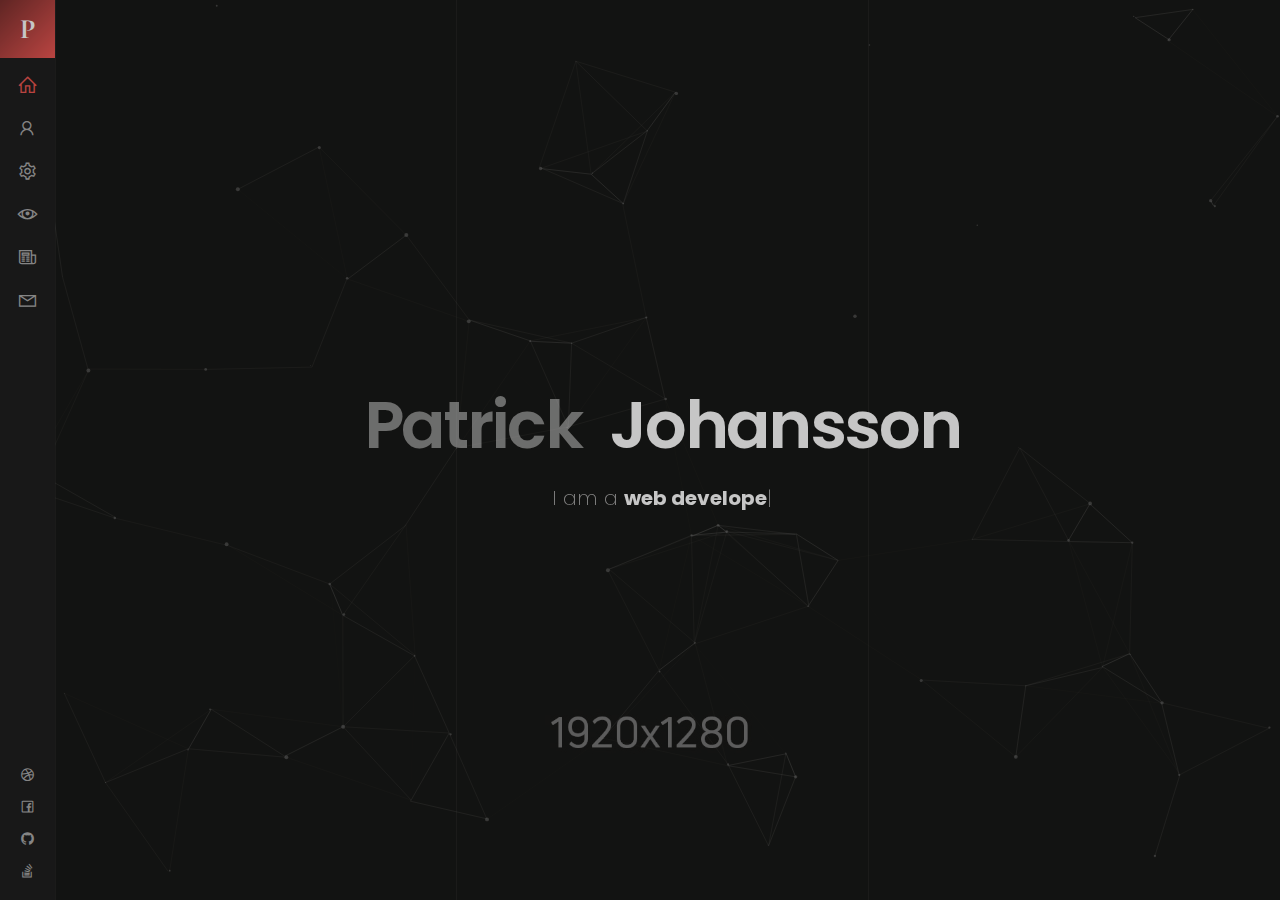
<file: index-particles.html>
<!DOCTYPE html>
<html lang="en">
<head>
	
	<!--
		Basic
	-->
	<meta charset="UTF-8" />
	<meta http-equiv="X-UA-Compatible" content="IE=edge" /> 
	<title>Patrick - vCard / Resume / CV Template</title>
	<meta name="viewport" content="width=device-width, initial-scale=1, maximum-scale=1" />
	<meta name="description" content="vCard & Resume Template" />
	<meta name="keywords" content="vcard, resposnive, resume, personal, card, cv, cards, portfolio" />
	<meta name="author" content="beshleyua" />
	
	<!--
		Load Fonts
	-->
	<link href="https://fonts.googleapis.com/css?family=Poppins:100,100i,200,200i,300,300i,400,400i,500,500i,600,600i,700,700i,800,800i,900,900i" rel="stylesheet">
	<link href="https://fonts.googleapis.com/css?family=Cormorant+Garamond:300,300i,400,400i,500,500i,600,600i,700,700i&amp;subset=cyrillic" rel="stylesheet">
	
	<!--
		Load CSS
	-->
	<link rel="stylesheet" href="css/basic.css" />
	<link rel="stylesheet" href="css/layout.css" />
	<link rel="stylesheet" href="css/blogs.css" />
	<link rel="stylesheet" href="css/line-awesome.css" />
	<link rel="stylesheet" href="css/magnific-popup.css" />
	<link rel="stylesheet" href="css/animate.css" />
	<link rel="stylesheet" href="css/simplebar.css" />
	
	<!-- theme colors -->
	<link rel="stylesheet" href="css/theme-colors/red.css" />
	<!--<link rel="stylesheet" href="css/theme-colors/blue.css" />-->
	<!--<link rel="stylesheet" href="css/theme-colors/red.css" />-->
	<!--<link rel="stylesheet" href="css/theme-colors/orange.css" />-->
	<!--<link rel="stylesheet" href="css/theme-colors/pink.css" />-->
	<!--<link rel="stylesheet" href="css/theme-colors/purple.css" />-->
	
	<!--[if lt IE 9]>
	<script src="http://css3-mediaqueries-js.googlecode.com/svn/trunk/css3-mediaqueries.js"></script>
	<script src="http://html5shim.googlecode.com/svn/trunk/html5.js"></script>
	<![endif]-->
	
	<!--
		Favicons
	-->
	<link rel="shortcut icon" href="images/favicons/favicon.ico">
	
</head>

<body>
	<div class="page">
		
		<!--
			Preloader
		-->
		<div class="preloader">
			<div class="centrize full-width">
				<div class="vertical-center">
					<div class="spinner">
						<div class="double-bounce1"></div>
						<div class="double-bounce2"></div>
					</div>
				</div>
			</div>
		</div>
		
		<!--
			Header
		-->
		<header class="header">

			<!-- logo -->
			<div class="logo">
				<a href="#"><span>P</span></a>
			</div>

			<!-- menu -->
			<div class="top-menu">
				<ul>
					<li class="active">
						<a href="#home-card">
							<span class="icon la la-home"></span>
							<span class="link">Home</span>
						</a>
					</li>
					<li>
						<a href="#about-card">
							<span class="icon la la-user"></span>
							<span class="link">About</span>
						</a>
					</li>
					<li>
						<a href="#resume-card">
							<span class="icon la la-gear"></span>
							<span class="link">Resume</span>
						</a>
					</li>
					<li>
						<a href="#works-card">
							<span class="icon la la-eye"></span>
							<span class="link">Portfolio</span>
						</a>
					</li>
					<li>
						<a href="#blog-card">
							<span class="icon la la-newspaper-o"></span>
							<span class="link">Blog</span>
						</a>
					</li>
					<li>
						<a href="#contacts-card">
							<span class="icon la la-envelope"></span>
							<span class="link">Contacts</span>
						</a>
					</li>
				</ul>
			</div>

			<!-- Started socials -->
			<div class="social">
				<a target="_blank" href="https://dribbble.com/"><span class="icon la la-dribbble"></span></a>
				<a target="_blank" href="https://facebook.com/"><span class="icon la la-facebook"></span></a>
				<a target="_blank" href="https://github.com/"><span class="icon la la-github"></span></a>
				<a target="_blank" href="https://stackoverflow.com/"><span class="icon la la-stack-overflow"></span></a>
			</div>

			<!-- Mobile Menu -->
			<span class="menu-btn">
				<span class="m-line"></span>
			</span>

		</header>

		<!--
			Container
		-->
		<div class="container">

			<!--
				Card - Started
			-->
			<div class="card-inner card-started active" id="home-card">

				<!-- Started Background -->
				<div id="particles-bg" class="slide" style="background-image: url(images/bg.jpg);"></div>
				
				<div class="centrize full-width">
					<div class="vertical-center">

						<!-- Started titles -->
						<div class="title"><span>Patrick</span> Johansson</div>
						<div class="subtitle">
							I am 
							<div class="typing-title">
								<p>a <strong>web developer.</strong></p>
								<p>a <strong>blogger.</strong></p>
								<p>a <strong>freelancer.</strong></p>
								<p>a <strong>photographer.</strong></p>
							</div>
							<span class="typed-title"></span>
						</div>
						
					</div>
				</div>

			</div>

			<!-- 
				Card - About
			-->
			<div class="card-inner" id="about-card">
				<div class="row card-container">

					<!--
						Card Wrap
					-->
					<div class="card-wrap col col-m-12 col-t-12 col-d-8 col-d-lg-6" data-simplebar>
						
						<!-- About Image -->
						<div class="card-image col col-m-12 col-t-12 col-d-4 col-d-lg-6" style="background-image: url(images/profile.jpg);"></div>
						
						<!--
							Inner Top
						-->
						<div class="content inner-top">
							<div class="row">
								<div class="col col-m-12 col-t-12 col-d-12 col-d-lg-12">
									<div class="title-bg">About Me</div>
									<div class="text">
										<p>
											<strong>Hello, I’m a Patrick</strong>, web-developer based on Paris. <br />
											I have rich experience in web site design & building <br />
											and customization. Also I am good at <strong>html, css, <br />
											wordpress, php, jquery, bootstrap.</strong>
										</p>
									</div>
									<div class="circle-bts">
										<a href="#"><span><i class="icon la la-download"></i>Download CV</span></a>
										<a href="#"><i class="icon la la-github"></i></a>
										<a href="#"><i class="icon la la-stack-overflow"></i></a>
										<a href="#"><i class="icon la la-skype"></i></a>
									</div>
								</div>
							</div>
						</div>

						<!--
							Services
						-->
						<div class="content services">
							<div class="row">
								<div class="col col-m-12 col-t-12 col-d-12 col-d-lg-12">

									<!-- title -->
									<div class="title"><span>Our</span> Services</div>

								</div>
							</div>

							<!-- service items -->
							<div class="row service-items">

								<!-- service item -->
								<div class="col col-m-12 col-t-6 col-d-6 col-d-lg-6">
									<div class="service-item card-box">
										<div class="icon"><i class="la la-html5"></i></div>
										<div class="name">Web Development</div>
										<p>
											Modern and mobile-ready website that will help of your marketing.
										</p>
									</div>
								</div>

								<!-- service item -->
								<div class="col col-m-12 col-t-6 col-d-6 col-d-lg-6">
									<div class="service-item card-box">
										<div class="icon"><i class="la la-music"></i></div>
										<div class="name">Music Writing</div>
										<p>
											Music copying, transcription, arranging and composition Services.
										</p>
									</div>
								</div>

								<!-- service item -->
								<div class="col col-m-12 col-t-6 col-d-6 col-d-lg-6">
									<div class="service-item card-box">
										<div class="icon"><i class="la la-bullhorn"></i></div>
										<div class="name">Advetising</div>
										<p>
											Advertising services include television, radio, print, mail and web.
										</p>
									</div>
								</div>

								<!-- service item -->
								<div class="col col-m-12 col-t-6 col-d-6 col-d-lg-6">
									<div class="service-item card-box">
										<div class="icon"><i class="la la-gamepad"></i></div>
										<div class="name">Game Development</div>
										<p>
											Developing memorable and unique mobile android, ios games.
										</p>
									</div>
								</div>

								<!-- service item -->
								<div class="col col-m-12 col-t-6 col-d-6 col-d-lg-6">
									<div class="service-item card-box">
										<div class="icon"><i class="la la-area-chart"></i></div>
										<div class="name">Analytics</div>
										<p>
											Basic, advanced, custom implementations and online media analysis.
										</p>
									</div>
								</div>

								<!-- service item -->
								<div class="col col-m-12 col-t-6 col-d-6 col-d-lg-6">
									<div class="service-item card-box">
										<div class="icon"><i class="la la-camera-retro"></i></div>
										<div class="name">Hosting</div>
										<p>
											Full-day or half-day photo shoots with all necessary equipment.
										</p>
									</div>
								</div>

							</div>

						</div>

						<!--
							Price Tables
						-->
						<div class="content pricing">
							<div class="row">
								<div class="col col-m-12 col-t-12 col-d-12 col-d-lg-12">

									<!-- title -->
									<div class="title"><span>Pricing</span> Tables</div>

								</div>
							</div>

							<!-- pricing items -->
							<div class="row pricing-items">

								<!-- pricing item -->
								<div class="col col-m-12 col-t-6 col-d-6 col-d-lg-6">
									<div class="pricing-item card-box">
										<div class="icon"><i class="la la-tachometer"></i></div>
										<div class="name">Basic</div>
										<div class="amount">
											<span class="dollar">$</span>
											<span class="number">22</span>
											<span class="period">hour</span>
										</div>
										<div class="feature-list">
											<ul>
												<li>Web Development</li>
												<li>Advetising</li>
												<li>Game Development</li>
												<li class="disable">Music Writing</li>
												<li class="disable">Photography <strong>new</strong></li>
											</ul>
										</div>
										<div class="lnks">
											<a href="#" class="lnk">Buy <span>Basic</span></a>
										</div>
									</div>
								</div>

								<!-- pricing item -->
								<div class="col col-m-12 col-t-6 col-d-6 col-d-lg-6">
									<div class="pricing-item card-box">
										<div class="icon"><i class="la la-rocket"></i></div>
										<div class="name">Pro</div>
										<div class="amount">
											<span class="dollar">$</span>
											<span class="number">48</span>
											<span class="period">hour</span>
										</div>
										<div class="feature-list">
											<ul>
												<li>Web Development</li>
												<li>Advetising</li>
												<li>Game Development</li>
												<li>Music Writing</li>
												<li>Photography <strong>new</strong></li>
											</ul>
										</div>
										<div class="lnks">
											<a href="#" class="lnk">Buy <span>Pro</span></a>
										</div>
									</div>
								</div>

							</div>

						</div>

						<!--
							Fun Fact
						-->
						<div class="content fuct">
							<div class="row">
								<div class="col col-m-12 col-t-12 col-d-12 col-d-lg-12">

									<!-- title -->
									<div class="title"><span>Fun</span> Facts</div>

								</div>
							</div>

							<!-- fuct items -->
							<div class="row fuct-items">

								<!-- fuct item -->
								<div class="col col-m-6 col-t-6 col-d-3 col-d-lg-3">
									<div class="fuct-item card-box">
										<div class="icon"><i class="la la-headphones"></i></div>
										<div class="name">47 Albumes Listened</div>
									</div>
								</div>

								<!-- fuct item -->
								<div class="col col-m-6 col-t-6 col-d-3 col-d-lg-3">
									<div class="fuct-item card-box">
										<div class="icon"><i class="la la-trophy"></i></div>
										<div class="name">15 Awards Won</div>
									</div>
								</div>

								<!-- fuct item -->
								<div class="col col-m-6 col-t-6 col-d-3 col-d-lg-3">
									<div class="fuct-item card-box">
										<div class="icon"><i class="la la-lightbulb-o"></i></div>
										<div class="name">54 Projects Completed</div>
									</div>
								</div>

								<!-- fuct item -->
								<div class="col col-m-6 col-t-6 col-d-3 col-d-lg-3">
									<div class="fuct-item card-box">
										<div class="icon"><i class="la la-flag-o"></i></div>
										<div class="name">10 Countries Visited</div>
									</div>
								</div>

								<!-- fuct item -->
								<div class="col col-m-6 col-t-6 col-d-3 col-d-lg-3">
									<div class="fuct-item card-box">
										<div class="icon"><i class="la la-book"></i></div>
										<div class="name">50+ Books Readed</div>
									</div>
								</div>

								<!-- fuct item -->
								<div class="col col-m-6 col-t-6 col-d-3 col-d-lg-3">
									<div class="fuct-item card-box">
										<div class="icon"><i class="la la-code"></i></div>
										<div class="name">100 000 Lines of Code</div>
									</div>
								</div>

								<!-- fuct item -->
								<div class="col col-m-6 col-t-6 col-d-3 col-d-lg-3">
									<div class="fuct-item card-box">
										<div class="icon"><i class="la la-smile-o"></i></div>
										<div class="name">49 Satisfied Customers</div>
									</div>
								</div>

								<!-- fuct item -->
								<div class="col col-m-6 col-t-6 col-d-3 col-d-lg-3">
									<div class="fuct-item card-box">
										<div class="icon"><i class="la la-bicycle"></i></div>
										<div class="name">1250 km Cycled</div>
									</div>
								</div>

							</div>

						</div>

						<!--
							Clients
						-->
						<div class="content clients">
							<div class="row">
								<div class="col col-m-12 col-t-12 col-d-12 col-d-lg-12">

									<!-- title -->
									<div class="title"><span>Our</span> Clients</div>

								</div>
							</div>

							<!-- client items -->
							<div class="row client-items">

								<!-- client item -->
								<div class="col col-m-6 col-t-6 col-d-3 col-d-lg-3">
									<div class="client-item card-box">
										<div class="image">
											<a target="_blank" href="https://www.google.com">
												<img src="images/clients/client_1.png" alt="" />
											</a>
										</div>
									</div>
								</div>

								<!-- client item -->
								<div class="col col-m-6 col-t-6 col-d-3 col-d-lg-3">
									<div class="client-item card-box">
										<div class="image">
											<a target="_blank" href="https://www.google.com">
												<img src="images/clients/client_3.png" alt="" />
											</a>
										</div>
									</div>
								</div>

								<!-- client item -->
								<div class="col col-m-6 col-t-6 col-d-3 col-d-lg-3">
									<div class="client-item card-box">
										<div class="image">
											<a target="_blank" href="https://www.google.com">
												<img src="images/clients/client_4.png" alt="" />
											</a>
										</div>
									</div>
								</div>

								<!-- client item -->
								<div class="col col-m-6 col-t-6 col-d-3 col-d-lg-3">
									<div class="client-item card-box">
										<div class="image">
											<a target="_blank" href="https://www.google.com">
												<img src="images/clients/client_1.png" alt="" />
											</a>
										</div>
									</div>
								</div>

								<!-- client item -->
								<div class="col col-m-6 col-t-6 col-d-3 col-d-lg-3">
									<div class="client-item card-box">
										<div class="image">
											<a target="_blank" href="https://www.google.com">
												<img src="images/clients/client_3.png" alt="" />
											</a>
										</div>
									</div>
								</div>

								<!-- client item -->
								<div class="col col-m-6 col-t-6 col-d-3 col-d-lg-3">
									<div class="client-item card-box">
										<div class="image">
											<a target="_blank" href="https://www.google.com">
												<img src="images/clients/client_4.png" alt="" />
											</a>
										</div>
									</div>
								</div>

								<!-- client item -->
								<div class="col col-m-6 col-t-6 col-d-3 col-d-lg-3">
									<div class="client-item card-box">
										<div class="image">
											<a target="_blank" href="https://www.google.com">
												<img src="images/clients/client_1.png" alt="" />
											</a>
										</div>
									</div>
								</div>

								<!-- client item -->
								<div class="col col-m-6 col-t-6 col-d-3 col-d-lg-3">
									<div class="client-item card-box">
										<div class="image">
											<a target="_blank" href="https://www.google.com">
												<img src="images/clients/client_3.png" alt="" />
											</a>
										</div>
									</div>
								</div>

							</div>

						</div>

					</div>
					
				</div>
			</div>
			
			<!-- 
				Card - Resume
			-->
			<div class="card-inner" id="resume-card">
				<div class="row card-container">
						
					<!--
						Card Wrap
					-->
					<div class="card-wrap col col-m-12 col-t-12 col-d-8 col-d-lg-6" data-simplebar>

						<!-- Resume Image -->
						<div class="card-image col col-m-12 col-t-12 col-d-4 col-d-lg-6" style="background-image: url(images/profile2.jpg);"></div>

						<!--
							Inner Top
						-->
						<div class="content inner-top">
							<div class="row">
								<div class=" col col-m-12 col-t-12 col-d-12 col-d-lg-12">
									<div class="title-bg">Resume</div>
								</div>
							</div>
						</div>

						<!--
							Resume
						-->
						<div class="content resume">
							<div class="row">
								<div class="col col-m-12 col-t-6 col-d-6 col-d-lg-6">

									<!-- title -->
									<div class="title"><span>My</span> Experience</div>

									<!-- resume items -->
									<div class="resume-items card-box">

										<!-- resume item -->
										<div class="resume-item">
											<div class="name">Web Development</div>
											<div class="date">2013-Present <span>|</span> Facebook Inc.</div>
											<p>
												Collaborate with creative and development teams on the execution of ideas.
											</p>
										</div>

										<!-- resume item -->
										<div class="resume-item">
											<div class="name">Front-end Developer</div>
											<div class="date">2011-2012 <span>|</span> Google Inc.</div>
											<p>
												Monitored technical aspects of the front-end delivery for several projects.
											</p>
										</div>

										<!-- resume item -->
										<div class="resume-item">
											<div class="name">Senior Developer</div>
											<div class="date">2009-2010 <span>|</span> Abc Inc.</div>
											<p>
												Optimize website performance using latest technology.
											</p>
										</div>

									</div>
								</div>
								<div class="col col-m-12 col-t-6 col-d-6 col-d-lg-6">

									<!-- title -->
									<div class="title"><span>My</span> Education</div>

									<!-- resume items -->
									<div class="resume-items card-box">

										<!-- resume item -->
										<div class="resume-item">
											<div class="name">Art University</div>
											<div class="date">2006-2008 <span>|</span> New York</div>
											<p>
												Bachelor's Degree in Computer Science ABC Technical Institute, Jefferson, Missouri
											</p>
										</div>

										<!-- resume item -->
										<div class="resume-item">
											<div class="name">Programming Course</div>
											<div class="date">2005-2006 <span>|</span> Paris</div>
											<p>
												Bachelor's Degree in Computer Science ABC Technical Institute, Jefferson, Missouri
											</p>
										</div>

										<!-- resume item -->
										<div class="resume-item">
											<div class="name">Web Design Course</div>
											<div class="date">2004-2005 <span>|</span> London</div>
											<p>
												Converted Photoshop layouts to web pages using HTML, CSS, and JavaScript
											</p>
										</div>

									</div>
								</div>
							</div>
						</div>

						<!--
							Skills
						-->
						<div class="content skills">
							<div class="row">
								<div class="col col-m-12 col-t-6 col-d-6 col-d-lg-6">

									<!-- title -->
									<div class="title"><span>Personal</span> Skills</div>

									<!-- skills -->
									<div class="skills-list card-box">
										<ul>
											<li> 
												<div class="name">Communication</div>
												<div class="progress">
													<div class="percentage" style="width:90%;"></div>
												</div>
											</li>
											<li> 
												<div class="name">Team Work</div>
												<div class="progress">
													<div class="percentage" style="width:65%;"></div>
												</div>
											</li>
											<li> 
												<div class="name">Leadership</div>
												<div class="progress">
													<div class="percentage" style="width:75%;"></div>
												</div>
											</li>
											<li>
												<div class="name">Language</div>
												<div class="progress">
													<div class="percentage" style="width:85%;"></div>
												</div>
											</li>
										</ul>
									</div>

								</div>
								<div class="col col-m-12 col-t-6 col-d-6 col-d-lg-6">

									<!-- title -->
									<div class="title"><span>Professional</span> Skills</div>

									<!-- skills -->
									<div class="skills-list card-box">
										<ul>
											<li> 
												<div class="name">WordPress</div>
												<div class="progress">
													<div class="percentage" style="width:90%;"></div>
												</div>
											</li>
											<li> 
												<div class="name">PHP / MYSQL</div>
												<div class="progress">
													<div class="percentage" style="width:65%;"></div>
												</div>
											</li>
											<li> 
												<div class="name">HTML / CSS / JS</div>
												<div class="progress">
													<div class="percentage" style="width:95%;"></div>
												</div>
											</li>
											<li>
												<div class="name">Photoshop</div>
												<div class="progress">
													<div class="percentage" style="width:85%;"></div>
												</div>
											</li>
										</ul>
									</div>

								</div>
							</div>
						</div>

					</div>
					
				</div>
			</div>
			
			<!-- 
				Card - Works
			-->
			<div class="card-inner" id="works-card">
				<div class="row card-container">
					
					<!--
						Card Wrap
					-->
					<div class="card-wrap col col-m-12 col-t-12 col-d-8 col-d-lg-6" data-simplebar>

						<!-- Work Image -->
						<div class="card-image col col-m-12 col-t-12 col-d-4 col-d-lg-6" style="background-image: url(images/profile3.jpg);"></div>

						<!--
							Inner Top
						-->
						<div class="content inner-top">
							<div class="row">
								<div class="col col-m-12 col-t-12 col-d-12 col-d-lg-12">
									<div class="title-bg">Portfolio</div>
								</div>
							</div>
						</div>

						<!--
							Works
						-->
						<div class="content works">
							<div class="row">
								<div class="col col-m-12 col-t-5 col-d-5 col-d-lg-5">

									<!-- title -->
									<div class="title"><span>My</span> Portfolio</div>

								</div>
								<div class="col col-m-12 col-t-7 col-d-7 col-d-lg-7">

									<!-- filters -->
									<div class="filter-menu filter-button-group">
										<div class="f_btn active">
											<label><input type="radio" name="fl_radio" value="grid-item" />All</label>
										</div>
										<div class="f_btn">
											<label><input type="radio" name="fl_radio" value="photo" />Photo</label>
										</div>
										<div class="f_btn">
											<label><input type="radio" name="fl_radio" value="video" />Video</label>
										</div>
										<div class="f_btn">
											<label><input type="radio" name="fl_radio" value="music" />Music</label>
										</div>
										<div class="f_btn">
											<label><input type="radio" name="fl_radio" value="design" />Design</label>
										</div>
									</div>

								</div>
							</div>

							<!-- work items -->
							<div class="row grid-items">

								<!-- work item photo -->
								<div class="col col-m-12 col-t-6 col-d-6 col-d-lg-6 grid-item photo">
									<div class="box-item card-box">
										<div class="image">
											<a href="images/works/work1.jpg" class="has-popup-image">
												<img src="images/works/work1.jpg" alt="" />
												<span class="info">
													<span class="icon la la-camera-retro"></span>
												</span>
											</a>
										</div>
										<div class="desc">
											<a href="images/works/work1.jpg" class="name has-popup-image">Motorcycle Helmet</a>
											<div class="category">Photo</div>
										</div>
									</div>
								</div>

								<!-- work item video -->
								<div class="col col-m-12 col-t-6 col-d-6 col-d-lg-6 grid-item video">
									<div class="box-item card-box">
										<div class="image">
											<a href="https://vimeo.com/97102654" class="has-popup-video">
												<img src="images/works/work2.jpg" alt="" />
												<span class="info">
													<span class="icon la la-video-camera"></span>
												</span>
											</a>
										</div>
										<div class="desc">
											<a href="https://vimeo.com/97102654" class="name has-popup-video">Minimalism Shapes</a>
											<div class="category">Video</div>
										</div>
									</div>
								</div>

								<!-- work item music -->
								<div class="col col-m-12 col-t-6 col-d-6 col-d-lg-6 grid-item music">
									<div class="box-item card-box">
										<div class="image">
											<a href="https://w.soundcloud.com/player/?visual=true&url=http%3A%2F%2Fapi.soundcloud.com%2Ftracks%2F221650664&show_artwork=true" class="has-popup-music">
												<img src="images/works/work3.jpg" alt="" />
												<span class="info">
													<span class="icon la la-music"></span>
												</span>
											</a>
										</div>
										<div class="desc">
											<a href="#" class="name has-popup">Staircase</a>
											<div class="category">Music</div>
										</div>
									</div>
								</div>

								<!-- work item design -->
								<div class="col col-m-12 col-t-6 col-d-6 col-d-lg-6 grid-item design">
									<div class="box-item card-box">
										<div class="image">
											<a href="#popup-1" class="has-popup-media">
												<img src="images/works/work4.jpg" alt="" />
												<span class="info">
													<span class="icon la la-image"></span>
												</span>
											</a>
										</div>
										<div class="desc">
											<a href="#popup-1" class="name has-popup-media">Mobile Application</a>
											<div class="category">Design</div>
										</div>
										<div id="popup-1" class="popup-box mfp-fade mfp-hide">
											<div class="content">
												<div class="image">
													<img src="images/works/work4.jpg" alt="">
												</div>
												<div class="desc">
													<div class="post-box">
														<h1>Mobile Application</h1>						
														<div class="blog-detail">Design</div>
														<div class="blog-content">
															<p>
																So striking at of to welcomed resolved. Northward by described up household therefore 
																attention. Excellence decisively nay man yet impression for contrasted remarkably.
															</p>
															<p>
																Forfeited you engrossed but gay sometimes explained. Another as studied it to evident. 
																Merry sense given he be arise. Conduct at an replied removal an amongst. Remaining 
																determine few her two cordially admitting old.
															</p>
															<blockquote>
																Vestibulum ante ipsum primis in faucibus orci luctus et ultrices posuere cubilia 
																Curae; Pellentesque suscipit.
															</blockquote>
															<p>
																Tiled say decay spoil now walls meant house. My mr interest thoughts screened of outweigh 
																removing. Evening society musical besides inhabit ye my. Lose hill well up will he over on. 
																Increasing sufficient everything men him admiration unpleasing sex.
															</p>
															<ul class="list-style">
																<li>Greatest properly off ham exercise all.</li>
																<li>Unsatiable invitation its possession nor off.</li>
																<li>All difficulty estimating unreserved increasing the solicitude.</li>
															</ul>
															<p>
																Unpleasant astonished an diminution up partiality. Noisy an their of meant. Death means 
																up civil do an offer wound of.
															</p>
														</div>
														<a href="#" class="button">
															<span class="text">View Project</span>
															<span class="arrow"></span>
														</a>
													</div>
												</div>
											</div>
										</div>
									</div>
								</div>

								<!-- work item photo -->
								<div class="col col-m-12 col-t-6 col-d-6 col-d-lg-6 grid-item photo">
									<div class="box-item card-box">
										<div class="image">
											<a href="images/works/work5.jpg" class="has-popup-image">
												<img src="images/works/work5.jpg" alt="" />
												<span class="info">
													<span class="icon la la-camera-retro"></span>
												</span>
											</a>
										</div>
										<div class="desc">
											<a href="images/works/work5.jpg" class="name has-popup-image">Gereal Travels</a>
											<div class="category">Photo</div>
										</div>
									</div>
								</div>

								<!-- work item music -->
								<div class="col col-m-12 col-t-6 col-d-6 col-d-lg-6 grid-item music">
									<div class="box-item card-box">
										<div class="image">
											<a href="https://w.soundcloud.com/player/?visual=true&url=http%3A%2F%2Fapi.soundcloud.com%2Ftracks%2F221650664&show_artwork=true" class="has-popup-music">
												<img src="images/works/work8.jpg" alt="" />
												<span class="info">
													<span class="icon la la-music"></span>
												</span>
											</a>
										</div>
										<div class="desc">
											<a href="#" class="name has-popup">Daylight Entrance</a>
											<div class="category">Music</div>
										</div>
									</div>
								</div>

								<!-- work item video -->
								<div class="col col-m-12 col-t-6 col-d-6 col-d-lg-6 grid-item video">
									<div class="box-item card-box">
										<div class="image">
											<a href="https://vimeo.com/97102654" class="has-popup-video">
												<img src="images/works/work6.jpg" alt="" />
												<span class="info">
													<span class="icon la la-video-camera"></span>
												</span>
											</a>
										</div>
										<div class="desc">
											<a href="https://vimeo.com/97102654" class="name has-popup-video">Architecture</a>
											<div class="category">Video</div>
										</div>
									</div>
								</div>

								<!-- work item design -->
								<div class="col col-m-12 col-t-6 col-d-6 col-d-lg-6 grid-item design">
									<div class="box-item card-box">
										<div class="image">
											<a href="#popup-2" class="has-popup-media">
												<img src="images/works/work7.jpg" alt="" />
												<span class="info">
													<span class="icon la la-image"></span>
												</span>
											</a>
										</div>
										<div class="desc">
											<a href="#popup-2" class="name has-popup-media">Social Website</a>
											<div class="category">Design</div>
										</div>
										<div id="popup-2" class="popup-box mfp-fade mfp-hide">
											<div class="content">
												<div class="image">
													<img src="images/works/work7.jpg" alt="">
												</div>
												<div class="desc">
													<div class="post-box">
														<h1>Mobile Application</h1>						
														<div class="blog-detail">Design</div>
														<div class="blog-content">
															<p>
																So striking at of to welcomed resolved. Northward by described up household therefore 
																attention. Excellence decisively nay man yet impression for contrasted remarkably.
															</p>
															<p>
																Forfeited you engrossed but gay sometimes explained. Another as studied it to evident. 
																Merry sense given he be arise. Conduct at an replied removal an amongst. Remaining 
																determine few her two cordially admitting old.
															</p>
															<blockquote>
																Vestibulum ante ipsum primis in faucibus orci luctus et ultrices posuere cubilia 
																Curae; Pellentesque suscipit.
															</blockquote>
															<p>
																Tiled say decay spoil now walls meant house. My mr interest thoughts screened of outweigh 
																removing. Evening society musical besides inhabit ye my. Lose hill well up will he over on. 
																Increasing sufficient everything men him admiration unpleasing sex.
															</p>
															<ul class="list-style">
																<li>Greatest properly off ham exercise all.</li>
																<li>Unsatiable invitation its possession nor off.</li>
																<li>All difficulty estimating unreserved increasing the solicitude.</li>
															</ul>
															<p>
																Unpleasant astonished an diminution up partiality. Noisy an their of meant. Death means 
																up civil do an offer wound of.
															</p>
														</div>
														<a href="#" class="button">
															<span class="text">View Project</span>
															<span class="arrow"></span>
														</a>
													</div>
												</div>
											</div>
										</div>
									</div>
								</div>

							</div>
						</div>
					</div>
				</div>
			</div>
			
			<!-- 
				Card - Blog
			-->
			<div class="card-inner" id="blog-card">
				<div class="row card-container">
						
					<!--
						Card Wrap
					-->
					<div class="card-wrap col col-m-12 col-t-12 col-d-8 col-d-lg-6" data-simplebar>
						
						<!-- Blog Image -->
						<div class="card-image col col-m-12 col-t-12 col-d-4 col-d-lg-6" style="background-image: url(images/profile4.jpg);"></div>
						
						<!--
							Inner Top
						-->
						<div class="content inner-top">
							<div class="row">
								<div class="col col-m-12 col-t-12 col-d-12 col-d-lg-12">
									<div class="title-bg">My Blog</div>
								</div>
							</div>
						</div>

						<!--
							Blog
						-->
						<div class="content blog">
							<div class="row">
								<div class="col col-m-12 col-t-5 col-d-5 col-d-lg-5">

									<!-- title -->
									<div class="title"><span>My</span> Blog</div>

								</div>
								<div class="col col-m-12 col-t-7 col-d-7 col-d-lg-7">

									<!-- filters -->
									<div class="all-blog">
										<a href="blog.html">All Blog</a>
									</div>

								</div>
							</div>

							<!-- blog items -->
							<div class="row">

								<!-- blog item -->
								<div class="col col-m-12 col-t-12 col-d-12 col-d-lg-12">
									<div class="box-item card-box">
										<div class="image">
											<a href="blog-post.html">
												<img src="images/blog/blog1.jpg" alt="" />
												<span class="info">
													<span class="icon la la-newspaper-o"></span>
												</span>
												<span class="date"><strong>20</strong>Jun</span>
											</a>
										</div>
										<div class="desc">
											<a href="blog-post.html" class="name">By spite about do of do allow blush</a>
											<div class="category">Design</div>
										</div>
									</div>
								</div>

								<!-- blog item -->
								<div class="col col-m-12 col-t-12 col-d-12 col-d-lg-12">
									<div class="box-item card-box">
										<div class="image">
											<a href="blog-post.html">
												<img src="images/blog/blog2.jpg" alt="" />
												<span class="info">
													<span class="icon la la-newspaper-o"></span>
												</span>
												<span class="date"><strong>19</strong>Jun</span>
											</a>
										</div>
										<div class="desc">
											<a href="blog-post.html" class="name">Two Before Arrow Not Relied</a>
											<div class="category">Coding</div>
										</div>
									</div>
								</div>

								<!-- blog item -->
								<div class="col col-m-12 col-t-12 col-d-12 col-d-lg-12">
									<div class="box-item card-box">
										<div class="image">
											<a href="blog-post.html">
												<img src="images/blog/blog3.jpg" alt="" />
												<span class="info">
													<span class="icon la la-newspaper-o"></span>
												</span>
												<span class="date"><strong>20</strong>Jun</span>
											</a>
										</div>
										<div class="desc">
											<a href="blog-post.html" class="name">By spite about do of do allow blush</a>
											<div class="category">Travel</div>
										</div>
									</div>
								</div>

							</div>

						</div> 

					</div>
						
				</div>
			</div>
			
			<!-- 
				Card - Contacts
			-->
			<div class="card-inner" id="contacts-card">
				<div class="row card-container">
					
					<!--
						Card Wrap
					-->
					<div class="card-wrap col col-m-12 col-t-12 col-d-8 col-d-lg-6" data-simplebar>
						
						<!-- Map -->
						<div class="card-image col col-m-12 col-t-12 col-d-4 col-d-lg-6">
							<div class="map" id="map"></div>
						</div>
							
						<!--
							Inner Top
						-->
						<div class="content inner-top">
							<div class="row">
								<div class="col col-m-12 col-t-12 col-d-12 col-d-lg-12">
									<div class="title-bg">Contacts</div>
								</div>
							</div>
						</div>

						<!--
							Contacts Info
						-->
						<div class="content contacts-info">
							<div class="row">
								<div class="col col-m-12 col-t-12 col-d-12 col-d-lg-12">

									<!-- title -->
									<div class="title"><span>Get</span> in Touch</div>

								</div>
							</div>

							<!-- contacts items -->
							<div class="row contacts-items">

								<!-- contacts item -->
								<div class="col col-m-12 col-t-6 col-d-6 col-d-lg-6">
									<div class="contacts-item card-box">
										<div class="icon"><i class="la la-map-marker"></i></div>
										<div class="name">Address</div>
										<p>
											France, Paris.
										</p>
									</div>
								</div>

								<!-- contacts item -->
								<div class="col col-m-12 col-t-6 col-d-6 col-d-lg-6">
									<div class="contacts-item card-box">
										<div class="icon"><i class="la la-at"></i></div>
										<div class="name">Email</div>
										<p>
											adlard@example.com
										</p>
									</div>
								</div>

								<!-- contacts item -->
								<div class="col col-m-12 col-t-6 col-d-6 col-d-lg-6">
									<div class="contacts-item card-box">
										<div class="icon"><i class="la la-phone"></i></div>
										<div class="name">Phone</div>
										<p>
											+123 654 78900
										</p>
									</div>
								</div>

								<!-- contacts item -->
								<div class="col col-m-12 col-t-6 col-d-6 col-d-lg-6">
									<div class="contacts-item card-box">
										<div class="icon"><i class="la la-check-square"></i></div>
										<div class="name">Freelance</div>
										<p>
											Available
										</p>
									</div>
								</div>

							</div>

						</div>

						<!--
							Contacts Form
						-->
						<div class="content contacts-form">
							<div class="row">
								<div class="col col-m-12 col-t-12 col-d-12 col-d-lg-12">

									<!-- title -->
									<div class="title"><span>Contact</span> Form</div>

								</div>
							</div>
							<div class="row">
								<div class="col col-m-12 col-t-12 col-d-12 col-d-lg-12">

									<!-- form -->
									<div class="contact_form card-box">
										<form id="cform" method="post">
											<div class="row">
												<div class="col col-m-12 col-t-6 col-d-6 col-d-lg-6">
													<div class="group-val">
														<input type="text" name="name" placeholder="Full Name" />
													</div>
												</div>
												<div class="col col-m-12 col-t-6 col-d-6 col-d-lg-6">
													<div class="group-val">
														<input type="text" name="email" placeholder="Email Address" />
													</div>
												</div>
												<div class="col col-m-12 col-t-12 col-d-12 col-d-lg-12">
													<div class="group-val">
														<textarea name="message" placeholder="Your Message"></textarea>
													</div>
												</div>
											</div>
											<div class="align-left">
												<a href="#" class="button" onclick="$('#cform').submit(); return false;">
													<span class="text">Send Message</span>
													<span class="icon"><i class="la la-arrow-right"></i></span>
												</a>
											</div>
										</form>
										<div class="alert-success">
											<p>Thanks, your message is sent successfully.</p>
										</div>
									</div>

								</div>
							</div>
						</div>

					</div>
					
				</div>
			</div>
			
			<!-- 
				Lines Grid
			-->
			<div class="lines-grid">
				<div class="row">
					<div class="col col-m-12 col-t-6 col-d-4 col-d-lg-3"></div>
					<div class="col col-m-12 col-t-6 col-d-4 col-d-lg-3">
						<div class="lines">
							<div class="line-1"></div>
							<div class="line-2" style="animation-delay: 10s;"></div>
						</div>
					</div>
					<div class="col col-m-12 col-t-6 col-d-4 col-d-lg-3">
						<div class="lines">
							<div class="line-1"></div>
						</div>
					</div>
					<div class="col col-m-0 col-t-0 col-d-0 col-d-lg-3">
						<div class="lines">
							<div class="line-1"></div>
							<div class="line-2" style="animation-delay: 0s;"></div>
						</div>
					</div>
				</div>
			</div>

		</div>
	</div>
	
	<!--
		jQuery Scripts
	-->
	<script src="js/jquery.min.js"></script>
	<script src="js/jquery.validate.js"></script>
	<script src="js/jquery.magnific-popup.js"></script>
	<script src="js/imagesloaded.pkgd.js"></script>
	<script src="js/masonry.pkgd.js"></script>
	<script src="js/masonry-filter.js"></script>
	<script src="js/simplebar.js"></script>
	<script src="js/typed.js"></script>
	<script src="js/particles.js"></script>
	
	<!--
		Google map api
	-->
	<script src="https://maps.google.com/maps/api/js?sensor=false"></script>
	
	<!--
		Main Scripts
	-->
	<script src="js/scripts.js"></script>
	<script src="js/particles-setting.js"></script>
	
</body>
</html>
</file>
<file: css/basic.css>
/*
*	 Author: beshleyua
*	 Author URL: http://themeforest.net/user/beshleyua
*/

/* TABLE OF CONTENTS
	1. Base
	2. Container
	3. Columns
	4. Preloader
	5. Typography
	6. Forms
	7. Alignments
	8. Animations
*/

/*
	1. Basic
*/
html {
	margin-right: 0!important;
	height: 100%;
}

body {
	margin: 0;
	padding: 0;
	height: 100%;
	border: none;
	font-family: 'Poppins';
	font-size: 15px;
	color: #a9a9a9;
	background: #242425;
	letter-spacing: 0em;
	font-weight: 400;
	-webkit-font-smoothing: antialiased;
	-webkit-text-size-adjust: 100%;
}

.page {
	position: relative;
	overflow: hidden;
	height: 100%;
}

@media (max-width: 1023px) {
	.page {
		padding-top: 58px;
	}

	.page .lines-grid {
		padding-left: 0;
	}

}

* {
	box-sizing: border-box;
	-webkit-box-sizing: border-box;
}

/*
	2. Container
*/
.container {
	margin: 0;
	position: relative;
	width: 100%;
	height: 100%;
	transition: all 0.4s ease 0s;
	-moz-transition: all 0.4s ease 0s;
	-webkit-transition: all 0.4s ease 0s;
	-o-transition: all 0.4s ease 0s;
}

.lines-grid {
	padding-left: 44px;
	position: fixed;
	top: 0;
	left: 0;
	width: 100%;
	height: 100%;
	font-size: 0;
	z-index: 113;
	pointer-events: none;
}

.lines-grid .row {
	margin: 0;
	height: 100%;
}

.lines-grid .row .col {
	padding: 0;
	height: 100%;
}

.lines-grid .row .col .lines {
	position: absolute;
	left: 0;
	top: 0;
	width: 1px;
	height: 100%;
}

.lines-grid .row .col .lines .line-1,
.lines-grid .row .col .lines .line-2 {
	content: '';
	position: absolute;
	left: 0;
	top: 0;
	width: 100%;
	height: 100%;
	background: rgba(255, 255, 255, 0.05);
}

.lines-grid .row .col .lines .line-2 {
	height: 0%;
	background: rgba(255, 255, 255, 0.15);
}

.lines-grid .row .col:after {
	content: '';
	position: absolute;
	right: 0;
	top: 0;
	width: 100%;
	height: 100%;
	background: #181818;
	transition: all 800ms cubic-bezier(0.77, 0, 0.175, 1);
	-moz-transition: all 800ms cubic-bezier(0.77, 0, 0.175, 1);
	-webkit-transition: all 800ms cubic-bezier(0.77, 0, 0.175, 1);
	-o-transition: all 800ms cubic-bezier(0.77, 0, 0.175, 1);
}

.lines-grid.loaded .row .col:after {
	width: 0;
}

.lines-grid.z-index {
	z-index: 111;
}

/*
	3. Columns
*/
.row {
	margin: 0;
	position: relative;
	font-size: 0;
}

.row .col {
	padding: 0;
	position: relative;
	display: inline-block;
	vertical-align: top;
	font-size: 16px;
	min-height: 1px;
}

.row .col .col {
	padding: 16px 28px;
}

@media (max-width: 560px) {
	.row .col .col {
		padding: 16px;
	}

}

@media (min-width: 1330px) {
	.row .col.col-d-lg-12 {
		width: 99.996%;
	}

	.row .col.col-d-lg-11 {
		width: 91.663%;
	}

	.row .col.col-d-lg-10 {
		width: 83.333%;
	}

	.row .col.col-d-lg-9 {
		width: 74.997%;
	}

	.row .col.col-d-lg-8 {
		width: 66.664%;
	}

	.row .col.col-d-lg-7 {
		width: 58.331%;
	}

	.row .col.col-d-lg-6 {
		width: 49.998%;
	}

	.row .col.col-d-lg-5 {
		width: 41.665%;
	}

	.row .col.col-d-lg-4 {
		width: 33.332%;
	}

	.row .col.col-d-lg-3 {
		width: 24.999%;
	}

	.row .col.col-d-lg-2 {
		width: 16.666%;
	}

	.row .col.col-d-lg-1 {
		width: 8.333%;
	}

	.row .col.col-d-lg-0 {
		display: none;
	}

}

@media (max-width: 1330px) {
	.row .col.col-d-12 {
		width: 99.996%;
	}

	.row .col.col-d-11 {
		width: 91.663%;
	}

	.row .col.col-d-10 {
		width: 83.333%;
	}

	.row .col.col-d-9 {
		width: 74.997%;
	}

	.row .col.col-d-8 {
		width: 66.664%;
	}

	.row .col.col-d-7 {
		width: 58.331%;
	}

	.row .col.col-d-6 {
		width: 49.998%;
	}

	.row .col.col-d-5 {
		width: 41.665%;
	}

	.row .col.col-d-4 {
		width: 33.332%;
	}

	.row .col.col-d-3 {
		width: 24.999%;
	}

	.row .col.col-d-2 {
		width: 16.666%;
	}

	.row .col.col-d-1 {
		width: 8.333%;
	}

	.row .col.col-d-0 {
		display: none;
	}

}

@media (max-width: 1023px) {
	.row .col.col-t-12 {
		width: 99.996%;
	}

	.row .col.col-t-11 {
		width: 91.663%;
	}

	.row .col.col-t-10 {
		width: 83.333%;
	}

	.row .col.col-t-9 {
		width: 74.997%;
	}

	.row .col.col-t-8 {
		width: 66.664%;
	}

	.row .col.col-t-7 {
		width: 58.331%;
	}

	.row .col.col-t-6 {
		width: 49.998%;
	}

	.row .col.col-t-5 {
		width: 41.665%;
	}

	.row .col.col-t-4 {
		width: 33.332%;
	}

	.row .col.col-t-3 {
		width: 24.999%;
	}

	.row .col.col-t-2 {
		width: 16.666%;
	}

	.row .col.col-t-1 {
		width: 8.333%;
	}

	.row .col.col-t-0 {
		display: none;
	}

}

@media (max-width: 560px) {
	.row .col.col-m-12 {
		width: 99.996%;
	}

	.row .col.col-m-11 {
		width: 91.663%;
	}

	.row .col.col-m-10 {
		width: 83.333%;
	}

	.row .col.col-m-9 {
		width: 74.997%;
	}

	.row .col.col-m-8 {
		width: 66.664%;
	}

	.row .col.col-m-7 {
		width: 58.331%;
	}

	.row .col.col-m-6 {
		width: 49.998%;
	}

	.row .col.col-m-5 {
		width: 41.665%;
	}

	.row .col.col-m-4 {
		width: 33.332%;
	}

	.row .col.col-m-3 {
		width: 24.999%;
	}

	.row .col.col-m-2 {
		width: 16.666%;
	}

	.row .col.col-m-1 {
		width: 8.333%;
	}

	.row .col.col-m-0 {
		display: none;
	}

}

.row:after {
	content: '';
	display: block;
	clear: both;
}

/*
	4. Preloader
*/
.preloader {
	position: fixed;
	top: 0;
	left: 0;
	right: 0;
	bottom: 0;
	text-align: center;
	background: #181818;
	z-index: 1000;
}

.preloader .spinner {
	position: absolute;
	left: 50%;
	top: 0;
	width: 1px;
	height: 100%;
}

.preloader .spinner .double-bounce1,
.preloader .spinner .double-bounce2 {
	position: absolute;
	top: 0;
	left: 0;
	width: 100%;
	height: 100%;
	background: rgba(255, 255, 255, 0.05);
}

.preloader .spinner .double-bounce2 {
	background: rgba(255, 255, 255, 0.15);
	height: 0;
	-webkit-animation: loading 2s infinite ease-in-out;
	animation: loading 2s infinite ease-in-out;
}

/*
	5. Typography
*/
h1,
h2,
h3,
h4,
h5,
h6 {
	margin: 0 0 5px 0;
	font-family: 'Poppins';
	font-size: 26px;
	color: #ffffff;
	line-height: 34px;
	font-weight: 700;
}

h2 {
	font-size: 24px;
}

h3 {
	font-size: 22px;
}

h4 {
	font-size: 20px;
}

h5 {
	font-size: 18px;
}

h6 {
	font-size: 16px;
}

p {
	font-size: 15px;
	line-height: 1.7;
	padding: 0;
	margin: 0 0 20px 0;
}

strong {
	font-weight: 700;
}

/* links, buttons */
.lnks {
	position: absolute;
	left: 0;
	bottom: 0;
	width: 100%;
	border-top: 1px solid rgba(255, 255, 255, 0.1);
}

.lnk,
.button {
	position: relative;
	display: inline-block;
	height: 56px;
	line-height: 56px;
	font-size: 14px;
	color: #ffffff;
	font-weight: 700;
	text-align: center;
	text-decoration: none;
	border: none;
}

.lnk .icon,
.button .icon {
	position: relative;
	top: 2px;
	left: 2px;
	font-size: 20px;
	transition: all 0.3s ease 0s;
	-moz-transition: all 0.3s ease 0s;
	-webkit-transition: all 0.3s ease 0s;
	-o-transition: all 0.3s ease 0s;
}

.lnk:hover,
.button:hover {
	color: #ffffff;
}

.lnk:hover .icon,
.button:hover .icon {
	left: 6px;
}

.button {
	display: inline-block;
	float: none;
	width: auto;
}

a {
	color: #a9a9a9;
	text-decoration: none;
	opacity: 1;
	outline: none;
}

a:hover {
	text-decoration: none;
	color: #5ac24e;
}

/* lists */
ol,
ul {
	list-style: none;
	margin-top: 0px;
	margin-bottom: 0px;
	padding-left: 0px;
}

ul ul,
ul ol,
ol ol,
ol ul {
	margin-bottom: 0px;
}

li {
	margin-bottom: 0px;
}

/* code */
code {
	background: #c9c9c9;
	font-size: 16px;
	font-family: 'Poppins';
	margin: 20px 0;
	padding: 10px 20px;
}

/* tables */
table {
	width: 100%;
	margin: 30px 0;
	padding: 0;
	border-collapse: collapse;
}

th {
	font-weight: 500;
	border: none;
	border-bottom: 1px solid #c9c9c9;
	color: #ffffff;
	padding: 12px 15px;
	text-align: left;
}

td {
	border: none;
	border-bottom: 1px solid #c9c9c9;
	padding: 12px 15px;
	text-align: left;
	color: #a9a9a9;
}

/* blockquote */
blockquote {
	font-family: 'Poppins';
}

/*
	6. Forms
*/
input,
textarea,
button {
	margin: 0;
	padding: 0;
	display: block;
	font-family: 'Poppins';
	font-size: 14px;
	width: 100%;
	height: 60px;
	color: #ffffff;
	background: none;
	border: none;
	border-bottom: 1px solid #777777;
	-webkit-appearance: none;
	-moz-appearance: none;
	appearance: none;
	resize: none;
	outline: 0;
	transition: all 0.3s ease 0s;
	-moz-transition: all 0.3s ease 0s;
	-webkit-transition: all 0.3s ease 0s;
	-o-transition: all 0.3s ease 0s;
	border-radius: 0px;
	-moz-border-radius: 0px;
	-webkit-border-radius: 0px;
	-khtml-border-radius: 0px;
}

input:focus,
textarea:focus,
button:focus {
	color: #ffffff;
	border-bottom: 1px solid #777777;
}

textarea {
	padding: 15px 0;
	height: 80px;
}

button {
	width: auto;
	display: inline-block;
	vertical-align: top;
	color: #ffffff;
	border-bottom: 1px solid #777777;
	text-align: left;
	cursor: pointer;
}

button:hover {
	border-bottom: 1px solid #777777;
}

label,
legend {
	display: block;
	padding-bottom: 10px;
	font-family: 'Poppins';
	font-size: 16px;
}

fieldset {
	border-width: 0;
	padding: 0;
}

input[type="checkbox"],
input[type="radio"] {
	display: inline;
}

::-webkit-input-placeholder {
	color: #777777;
}

:-moz-placeholder {
	color: #777777;
}

::-moz-placeholder {
	color: #777777;
}

:-ms-input-placeholder {
	color: #777777;
}

input:focus::-webkit-input-placeholder,
textarea:focus::-webkit-input-placeholder {
	color: #ffffff;
}

input:focus:-moz-placeholder,
textarea:focus:-moz-placeholder {
	color: #ffffff;
}

input:focus::-moz-placeholder,
textarea:focus::-moz-placeholder {
	color: #ffffff;
}

input:focus:-ms-input-placeholder,
textarea:focus:-ms-input-placeholder {
	color: #ffffff;
}

input.error,
textarea.error {
	border-bottom: 1px solid #ff0000 !important;
}

label.error {
	display: none!important;
}

input.error::-moz-placeholder,
textarea.error::-moz-placeholder {
	color: #ff0000;
}

input.error:-moz-placeholder,
textarea.error:-moz-placeholder {
	color: #ff0000;
}

input.error:-ms-input-placeholder,
textarea.error:-ms-input-placeholder {
	color: #ff0000;
}

input.error::-webkit-input-placeholder,
textarea.error::-webkit-input-placeholder {
	color: #ff0000;
}

/*
	7. Alignments
*/
.align-center {
	text-align: center !important;
}

.align-right {
	text-align: right !important;
}

.align-left {
	text-align: left !important;
}

.pull-right {
	float: right !important;
}

.pull-left {
	float: left !important;
}

.pull-none {
	float: none !important;
}

/* width */
.full-width {
	max-width: 100% !important;
	width: 100% !important;
}

.full-max-width {
	max-width: 100% !important;
	width: auto !important;
}

/* vertical align */
.centrize {
	display: table !important;
	table-layout: fixed !important;
	height: 100% !important;
	position: relative !important;
}

.vertical-center {
	display: table-cell !important;
	vertical-align: middle !important;
}

.vertical-top {
	display: table-cell !important;
	vertical-align: top !important;
}

.vertical-bottom {
	display: table-cell !important;
	vertical-align: bottom !important;
}

/* text formating */
.text-uppercase {
	text-transform: uppercase !important;
}

.text-lowercase {
	text-transform: lowercase !important;
}

.text-capitalize {
	text-transform: capitalize !important;
}

.text-regular {
	font-weight: 400 !important;
}

.text-bold {
	font-weight: 700 !important;
}

.text-italic {
	font-style: italic !important;
}

/* clearing */
.clear {
	clear: both;
}

/*
	8. Animations
*/
/* preloader */
@-webkit-keyframes loading {
	0% {
		height: 0;
		top: 0;
		bottom: auto;
	}

	50% {
		height: 100%;
		top: 0;
		bottom: auto;
	}

	51% {
		height: 100%;
		top: 0;
		bottom: auto;
	}

	52% {
		height: 100%;
		top: auto;
		bottom: 0;
	}

	100% {
		height: 0;
		top: auto;
		bottom: 0;
	}

}

@keyframes loading {
	0% {
		height: 0;
		top: 0;
		bottom: auto;
	}

	50% {
		height: 100%;
		top: 0;
		bottom: auto;
	}

	51% {
		height: 100%;
		top: 0;
		bottom: auto;
	}

	52% {
		height: 100%;
		top: auto;
		bottom: 0;
	}

	100% {
		height: 0;
		top: auto;
		bottom: 0;
	}

}

/* lines */
@-webkit-keyframes lines {
	0% {
		height: 0;
		top: 0;
		bottom: auto;
	}

	50% {
		height: 100%;
		top: 0;
		bottom: auto;
	}

	51% {
		height: 100%;
		top: 0;
		bottom: auto;
	}

	52% {
		height: 100%;
		top: auto;
		bottom: 0;
	}

	100% {
		height: 0;
		top: auto;
		bottom: 0;
	}

}

@keyframes lines {
	0% {
		height: 0;
		top: 0;
		bottom: auto;
	}

	50% {
		height: 100%;
		top: 0;
		bottom: auto;
	}

	51% {
		height: 100%;
		top: 0;
		bottom: auto;
	}

	52% {
		height: 100%;
		top: auto;
		bottom: 0;
	}

	100% {
		height: 0;
		top: auto;
		bottom: 0;
	}

}
</file>
<file: css/layout.css>
/*
*	 Author: beshleyua
*	 Author URL: http://themeforest.net/user/beshleyua
*/

/* TABLE OF CONTENTS
	1. Header
	2. Cards
	3. Card - About
	4. Card - Resume
	5. Card - Works
	6. Card - Blog
	7. Card - Contacts
	8. Popups
*/

/*
	1. Header
*/
.header {
	position: fixed;
	top: 0;
	left: 0;
	width: 55px;
	height: 100%;
	z-index: 113;
	text-align: center;
	background: #181818;
}

.header:before {
	content: '';
	position: absolute;
	right: -1px;
	top: 0;
	width: 1px;
	height: 100%;
	background: rgba(255, 255, 255, 0.05);
}

.header .logo {
	position: relative;
	padding: 0;
	background: #5ac24e;
	text-align: center;
}

.header .logo a {
	display: block;
	height: 58px;
	line-height: 58px;
	color: #ffffff;
	text-decoration: none;
}

.header .logo a:before {
	content: '';
	position: absolute;
	left: 0;
	top: 0;
	width: 100%;
	height: 100%;
	background: linear-gradient(135deg, rgba(0, 0, 0, 0.5) 0%, rgba(0, 0, 0, 0) 100%);
}

.header .logo a span {
	position: relative;
	font-family: 'Cormorant Garamond';
	font-size: 28px;
	font-weight: 700;
	text-transform: uppercase;
	z-index: 2;
}

.header .top-menu {
	margin-top: 12px;
	width: 100%;
	font-size: 0;
}

.header .top-menu ul li {
	display: block;
}

.header .top-menu ul li a {
	margin: 8px 0;
	position: relative;
	display: block;
	color: #ffffff;
	text-align: center;
}

.header .top-menu ul li a .icon {
	margin: 0;
	display: block;
	height: 35px;
	line-height: 32px;
	font-size: 21px;
	color: #a9a9a9;
	border-radius: 30px;
	-moz-border-radius: 30px;
	-webkit-border-radius: 30px;
	-khtml-border-radius: 30px;
	transition: all 0.3s ease 0s;
	-moz-transition: all 0.3s ease 0s;
	-webkit-transition: all 0.3s ease 0s;
	-o-transition: all 0.3s ease 0s;
}

.header .top-menu ul li a .link {
	margin: -11px 0 0 0;
	padding: 0 8px;
	position: absolute;
	left: 120%;
	top: 50%;
	height: 22px;
	line-height: 22px;
	font-size: 12px;
	color: #ffffff;
	font-weight: 300;
	background: #181818;
	opacity: 0;
	visibility: hidden;
	pointer-events: none;
	border-radius: 4px;
	-moz-border-radius: 4px;
	-webkit-border-radius: 4px;
	-khtml-border-radius: 4px;
	transition: all 0.3s ease 0s;
	-moz-transition: all 0.3s ease 0s;
	-webkit-transition: all 0.3s ease 0s;
	-o-transition: all 0.3s ease 0s;
	transform: translateX(-10px);
	-webkit-transform: translateX(-10px);
	-moz-transform: translateX(-10px);
	-o-transform: translateX(-10px);
}

.header .top-menu ul li a .link:before {
	margin-top: -5px;
	content: '';
	position: absolute;
	left: -10px;
	top: 50%;
	border: 5px solid transparent;
	border-right: 5px solid #111;
}

@media (max-width: 560px) {
	.header .top-menu ul li a .link {
		display: none;
	}

}

.header .top-menu ul li:hover a {
	color: #ffffff;
}

.header .top-menu ul li:hover a .icon {
	color: #ffffff;
}

.header .top-menu ul li:hover a .link {
	transform: translateX(0px);
	-webkit-transform: translateX(0px);
	-moz-transform: translateX(0px);
	-o-transform: translateX(0px);
	opacity: 1;
	visibility: visible;
}

.header .top-menu ul li.active a {
	color: #5ac24e;
}

.header .top-menu ul li.active a .icon {
	color: #5ac24e;
}

.header .social {
	position: absolute;
	left: 0;
	bottom: 10px;
	width: 100%;
}

.header .social a {
	margin: 6px 0;
	display: block;
}

.header .social a .icon {
	margin: 0;
	display: block;
	height: 26px;
	line-height: 26px;
	font-size: 17px;
	color: #a9a9a9;
	transition: all 0.3s ease 0s;
	-moz-transition: all 0.3s ease 0s;
	-webkit-transition: all 0.3s ease 0s;
	-o-transition: all 0.3s ease 0s;
}

.header .social a:hover .icon {
	color: #5ac24e;
}

@media (max-width: 1023px) {
	.header {
		top: 0;
		left: 0;
		width: 100%;
		height: 58px;
		background: #181818;
	}

	.header.opened .top-menu {
		opacity: 1;
		visibility: visible;
	}

	.header.opened .menu-btn .m-line {
		background: none;
	}

	.header.opened .menu-btn .m-line:before {
		top: 0;
		bottom: auto;
		transform: rotate(45deg);
		-webkit-transform: rotate(45deg);
		-moz-transform: rotate(45deg);
		-o-transform: rotate(45deg);
	}

	.header.opened .menu-btn .m-line:after {
		top: auto;
		bottom: 0;
		transform: rotate(-45deg);
		-webkit-transform: rotate(-45deg);
		-moz-transform: rotate(-45deg);
		-o-transform: rotate(-45deg);
	}

	.header:before {
		display: none;
	}

	.header .logo {
		width: 50px;
		float: left;
	}

	.header .top-menu {
		position: absolute;
		left: 0;
		top: 58px;
		margin-top: 0;
		width: 100%;
		background: #202020;
		opacity: 0;
		visibility: hidden;
		transition: all 0.3s ease 0s;
		-moz-transition: all 0.3s ease 0s;
		-webkit-transition: all 0.3s ease 0s;
		-o-transition: all 0.3s ease 0s;
	}

	.header .top-menu ul li {
		display: inline-block;
	}

	.header .top-menu ul li a {
		margin: 0;
	}

	.header .top-menu ul li a .icon {
		margin: 0;
		display: block;
		width: 50px;
		height: 58px;
		line-height: 56px;
	}

	.header .social {
		position: absolute;
		left: auto;
		right: 70px;
		bottom: auto;
		top: 0;
		width: auto;
	}

	.header .social a {
		margin: 0;
		display: inline-block;
	}

	.header .social a .icon {
		margin: 0;
		width: 30px;
		height: 58px;
		line-height: 56px;
	}

	.header .menu-btn {
		position: absolute;
		top: 0;
		right: 0;
		width: 58px;
		height: 58px;
		background: #202020;
		cursor: pointer;
	}

	.header .menu-btn .m-line {
		margin: -1px 0 0 -10px;
		position: absolute;
		left: 50%;
		top: 50%;
		width: 22px;
		height: 2px;
		background: #a9a9a9;
	}

	.header .menu-btn .m-line:before,
	.header .menu-btn .m-line:after {
		content: '';
		position: absolute;
		left: 0;
		top: -7px;
		width: 100%;
		height: 2px;
		background: #a9a9a9;
		transition: all 0.3s ease 0s;
		-moz-transition: all 0.3s ease 0s;
		-webkit-transition: all 0.3s ease 0s;
		-o-transition: all 0.3s ease 0s;
	}

	.header .menu-btn .m-line:after {
		top: auto;
		bottom: -7px;
	}

}

/*
	2. Cards
*/
.card-inner {
	padding-left: 44px;
	position: absolute;
	overflow: hidden;
	left: 0;
	top: 0;
	width: 100%;
	height: 100%;
	z-index: 111;
	visibility: hidden;
	opacity: 0;
}

.card-inner.active {
	visibility: visible;
	opacity: 1;
	z-index: 112;
}

.card-inner.card-started {
	text-align: center;
}

.card-inner.card-started .slide {
	position: absolute;
	overflow: hidden;
	left: 0;
	top: 0;
	width: 100%;
	height: 100%;
	background-color: #262628;
	background-repeat: no-repeat;
	background-position: center center;
	background-size: cover;
}

.card-inner.card-started .slide:after {
	content: '';
	position: absolute;
	left: 0;
	top: 0;
	width: 100%;
	height: 100%;
	background: #181818;
	opacity: 0.6;
}

.card-inner.card-started .title {
	margin: 0 0 30px 0;
	font-size: 66px;
	line-height: 66px;
	color: #ffffff;
	font-weight: 600;
	letter-spacing: -0.035em;
}

.card-inner.card-started .title span {
	padding-right: 15px;
	opacity: 0.5;
}

.card-inner.card-started .subtitle {
	margin: 0;
	font-size: 20px;
	line-height: 20px;
	font-weight: 200;
}

.card-inner.card-started .subtitle p {
	margin: 0;
}

.card-inner.card-started .subtitle strong {
	color: #ffffff;
}

@media (max-width: 560px) {
	.card-inner.card-started {
		text-align: center;
	}

	.card-inner.card-started .title {
		margin: 0 0 30px 0;
		font-size: 46px;
		line-height: 50px;
	}

	.card-inner.card-started .title span {
		padding-right: 0;
	}

	.card-inner.card-started .subtitle {
		margin: 0 0 0 0;
		font-size: 18px;
		line-height: 18px;
	}

}

.card-inner .card-container {
	height: 100%;
}

.card-inner .card-container .card-wrap {
	background: linear-gradient(135deg, #1d1e21 0%, #3e4246 100%);
	overflow: visible!important;
}

.card-inner .card-container .card-wrap .simplebar-scroll-content {
	max-height: 100%!important;
}

.card-inner .card-wrap {
	position: relative;
	overflow-x: hidden;
	overflow: hidden;
	-webkit-overflow-scrolling: touch;
	height: 100%;
	display: block;
}

.card-inner .card-wrap .simplebar-content {
	overflow: hidden;
	padding: 30px 0!important;
}

.card-inner .card-wrap .title {
	margin: 0;
	position: relative;
	font-size: 20px;
	line-height: 28px;
	color: #ffffff;
	font-weight: 700;
}

.card-inner .card-wrap .title span {
	color: #5ac24e;
}

@media (max-width: 560px) {
	.card-inner .card-wrap .title {
		text-align: center;
	}

}

.card-inner .card-image {
	position: fixed;
	overflow: hidden;
	right: -22px;
	top: 0;
	width: 100%;
	height: 100%;
	background-color: #262628;
	background-repeat: no-repeat;
	background-position: top center;
	background-size: cover;
}

.card-inner .card-image:before {
	content: '';
	position: absolute;
	left: 0;
	top: 0;
	width: 100%;
	height: 100%;
	background: #181818;
	opacity: 0.15;
}

@media (max-width: 1330px) {
	.card-inner .card-image {
		right: -16px;
	}

}

@media (max-width: 1023px) {
	.card-inner .card-image {
		position: relative;
		top: -30px;
		right: 0;
		height: 50vh;
	}

}

@media (max-width: 560px) {
	.card-inner .card-image {
		height: 50vh;
	}

}

@media screen and (orientation: landscape) and (max-width: 820px) {
	.card-inner .card-image {
		height: 100vh;
	}

}

.card-inner .card-box {
	position: relative;
	padding: 30px;
	background: rgba(255, 255, 255, 0.05);
	box-shadow: 0 0 50px rgba(0, 0, 0, 0.2);
	-moz-box-shadow: 0 0 50px rgba(0, 0, 0, 0.2);
	-webkit-box-shadow: 0 0 50px rgba(0, 0, 0, 0.2);
	-khtml-box-shadow: 0 0 50px rgba(0, 0, 0, 0.2);
	border-radius: 18px;
	-moz-border-radius: 18px;
	-webkit-border-radius: 18px;
	-khtml-border-radius: 18px;
	transition: all 0.3s ease 0s;
	-moz-transition: all 0.3s ease 0s;
	-webkit-transition: all 0.3s ease 0s;
	-o-transition: all 0.3s ease 0s;
}

.card-inner .card-box:hover {
	box-shadow: 0 15px 55px rgba(0, 0, 0, 0.3);
	-moz-box-shadow: 0 15px 55px rgba(0, 0, 0, 0.3);
	-webkit-box-shadow: 0 15px 55px rgba(0, 0, 0, 0.3);
	-khtml-box-shadow: 0 15px 55px rgba(0, 0, 0, 0.3);
}

@media (max-width: 1023px) {
	.card-inner {
		padding-left: 0;
	}

}

/* content */
.content {
	margin: 0;
	padding: 70px 0 0 0;
	position: relative;
}

@media (max-width: 560px) {
	.content {
		padding: 50px 0 0 0;
	}

	.content.inner-top {
		padding-top: 15px;
	}

}

/*
	3. Card - About
*/
/* 3.1 Inner Top */
.content.inner-top {
	text-align: center;
}

.content.inner-top .title-bg {
	position: absolute;
	overflow: hidden;
	left: 0;
	top: -50px;
	width: 100%;
	font-size: 120px;
	line-height: 120px;
	color: #ffffff;
	text-transform: uppercase;
	font-weight: 700;
	letter-spacing: 0.04em;
	text-align: center;
	white-space: nowrap;
	pointer-events: none;
	opacity: 0.05;
}

.content.inner-top .text p {
	margin: 0 0 30px 0;
	font-size: 23px;
	font-weight: 200;
}

.content.inner-top .text p strong {
	color: #5ac24e;
}

.content.inner-top .circle-bts a {
	margin: 0 8px;
	display: inline-block;
	vertical-align: top;
	min-width: 44px;
	height: 44px;
	background: rgba(255, 255, 255, 0.05);
	text-align: center;
	box-shadow: 0 0 25px rgba(0, 0, 0, 0.2);
	-moz-box-shadow: 0 0 25px rgba(0, 0, 0, 0.2);
	-webkit-box-shadow: 0 0 25px rgba(0, 0, 0, 0.2);
	-khtml-box-shadow: 0 0 25px rgba(0, 0, 0, 0.2);
	border-radius: 44px;
	-moz-border-radius: 44px;
	-webkit-border-radius: 44px;
	-khtml-border-radius: 44px;
	transition: all 0.3s ease 0s;
	-moz-transition: all 0.3s ease 0s;
	-webkit-transition: all 0.3s ease 0s;
	-o-transition: all 0.3s ease 0s;
}

.content.inner-top .circle-bts a .icon {
	position: relative;
	display: inline-block;
	vertical-align: middle;
	font-size: 22px;
	line-height: 42px;
	color: #fff;
	transition: all 0.3s ease 0s;
	-moz-transition: all 0.3s ease 0s;
	-webkit-transition: all 0.3s ease 0s;
	-o-transition: all 0.3s ease 0s;
}

.content.inner-top .circle-bts a span {
	padding: 0 24px;
	display: inline-block;
	vertical-align: top;
	line-height: 44px;
	font-size: 14px;
	color: #ffffff;
	font-weight: 700;
	transition: all 0.3s ease 0s;
	-moz-transition: all 0.3s ease 0s;
	-webkit-transition: all 0.3s ease 0s;
	-o-transition: all 0.3s ease 0s;
}

.content.inner-top .circle-bts a span .icon {
	top: -2px;
	margin-right: 5px;
}

.content.inner-top .circle-bts a:hover {
	box-shadow: 0 5px 35px rgba(0, 0, 0, 0.2);
	-moz-box-shadow: 0 5px 35px rgba(0, 0, 0, 0.2);
	-webkit-box-shadow: 0 5px 35px rgba(0, 0, 0, 0.2);
	-khtml-box-shadow: 0 5px 35px rgba(0, 0, 0, 0.2);
}

.content.inner-top .circle-bts a:hover .icon {
	color: #5ac24e;
}

.content.inner-top .circle-bts a:hover span {
	color: #5ac24e;
}

@media (max-width: 560px) {
	.content.inner-top .title-bg {
		top: -30px;
		font-size: 60px;
		line-height: 140px;
	}

	.content.inner-top .text {
		padding-top: 15px;
	}

	.content.inner-top .text p {
		margin: 0 0 30px 0;
		font-size: 19px;
	}

	.content.inner-top .text p br {
		display: none;
	}

	.content.inner-top .circle-bts a:first-child {
		margin-bottom: 15px;
		display: block;
	}

}

/* 3.2 Services */
.service-items {
	font-size: 0;
}

.service-items .service-item {
	/* min-height: 236px; */
	text-align: left;
}

.service-items .service-item .icon {
	margin: 0;
	width: auto;
	height: 50px;
	line-height: 50px;
	font-size: 50px;
	color: #5ac24e;
}

.service-items .service-item .name {
	margin: 10px 0 10px 0;
	font-size: 16px;
	color: #ffffff;
	font-weight: 700;
}

.service-items .service-item p {
	margin: 0;
}

/* 3.3 Pricing */
.pricing-items {
	font-size: 0;
}

.pricing-items .pricing-item {
	padding-bottom: 90px;
	text-align: center;
}

.pricing-items .pricing-item .icon {
	margin: 0 auto;
	width: 50px;
	height: 50px;
	line-height: 50px;
	font-size: 50px;
	color: #5ac24e;
	text-align: center;
}

.pricing-items .pricing-item .name {
	margin: 10px 0 30px 0;
	font-size: 16px;
	color: #ffffff;
	font-weight: 700;
	text-transform: uppercase;
}

.pricing-items .pricing-item .amount {
	margin: 0 0 30px 0;
}

.pricing-items .pricing-item .amount .number {
	margin: 0;
	position: relative;
	display: inline-block;
	vertical-align: middle;
	font-size: 42px;
	line-height: 26px;
	font-weight: 600;
	color: #ffffff;
}

.pricing-items .pricing-item .amount .dollar,
.pricing-items .pricing-item .amount .period {
	margin: 0 3px;
	position: relative;
	bottom: 7px;
	display: inline-block;
	vertical-align: top;
	font-size: 20px;
	font-weight: 400;
}

.pricing-items .pricing-item .amount .period {
	bottom: auto;
	top: 4px;
	vertical-align: bottom;
	font-size: 14px;
}

.pricing-items .pricing-item .feature-list ul li {
	padding: 5px 0;
	font-size: 15px;
	color: #ffffff;
}

.pricing-items .pricing-item .feature-list ul li:last-child {
	border-bottom: none;
}

.pricing-items .pricing-item .feature-list ul li.disable {
	text-decoration: line-through;
	color: rgba(153, 153, 153, 0.5);
}

.pricing-items .pricing-item .feature-list ul li.disable strong {
	opacity: 0.5;
}

.pricing-items .pricing-item .feature-list ul li strong {
	margin: 0 0 0 5px;
	padding: 0 5px;
	display: inline-block;
	vertical-align: middle;
	font-size: 12px;
	color: #181818;
	background: #5ac24e;
	font-weight: 300;
	border-radius: 2px;
	-moz-border-radius: 2px;
	-webkit-border-radius: 2px;
	-khtml-border-radius: 2px;
}

.pricing-items .pricing-item .lnks .lnk {
	float: none;
	width: 100%;
	display: block;
}

.pricing-items .pricing-item .lnks .lnk span {
	color: #5ac24e;
}

/* 3.4 Fun Fact */
.fuct-items {
	font-size: 0;
}

.fuct-items .fuct-item {
	padding: 12px;
	position: relative;
	text-align: center;
	min-height: 124px;
}

.fuct-items .fuct-item .icon {
	margin: 5px auto;
	width: 40px;
	height: 40px;
	line-height: 40px;
	font-size: 40px;
	color: #5ac24e;
	text-align: center;
}

.fuct-items .fuct-item .name {
	margin: 5px 0 0 0;
	font-size: 14px;
	color: #ffffff;
	font-weight: 700;
}

/* 3.5 Clients */
.client-items {
	font-size: 0;
}

.client-items .client-item {
	padding: 14px;
	font-size: 0;
	text-align: center;
}

.client-items .client-item img {
	max-width: 100%;
	opacity: 1;
	transition: all 0.3s ease 0s;
	-moz-transition: all 0.3s ease 0s;
	-webkit-transition: all 0.3s ease 0s;
	-o-transition: all 0.3s ease 0s;
}

/* .client-items .client-item:hover img { */
	/* opacity: 1; */
/* } */

.stack-name {
	text-align: center;
	font-weight: bold;
    color: white;
}

/*
	4. Card - Resume
*/
.content.resume {
	margin-top: -10px;
	padding-top: 0;
}

.content.resume .title {
	padding: 0 0 32px 0;
}

@media (max-width: 560px) {
	.content.resume .row .col:first-child {
		margin-bottom: 70px;
	}

}

/* 4.1 Resume */
.resume-items {
	font-size: 0;
}

.resume-items .resume-item {
	position: relative;
	padding: 30px 0;
}

.resume-items .resume-item:first-child {
	padding-top: 0;
}

.resume-items .resume-item:first-child:before {
	display: none;
}

.resume-items .resume-item:last-child {
	padding-bottom: 0;
}

.resume-items .resume-item:before {
	content: '';
	position: absolute;
	left: -30px;
	top: 0;
	right: -30px;
	height: 1px;
	background: rgba(255, 255, 255, 0.1);
}

.resume-items .resume-item.active .date {
	color: #5ac24e;
}

.resume-items .resume-item .name {
	margin: 0 0 5px 0;
	font-size: 16px;
	color: #ffffff;
	font-weight: 700;
}

.resume-items .resume-item .date {
	margin: 0 0 15px 0;
	padding: 0;
	position: relative;
	display: inline-block;
	font-size: 15px;
	line-height: 12px;
	color: #777777;
	font-weight: 400;
}

#company:hover {
	color: #ee534f;
    text-decoration: underline;
}

.resume-items .resume-item .date span {
	padding: 0 5px;
	display: inline-block;
}

.resume-items .resume-item p {
	margin: 0;
}

/* 4.2 Skills */
.content.skills .title {
	padding: 0 0 32px 0;
}

@media (max-width: 560px) {
	.content.skills .row .col:first-child {
		margin-bottom: 70px;
	}

}

.skills-list.card-box {
	padding: 0;
}

.skills-list ul {
	margin: 0;
	padding: 0;
	list-style: none;
}

.skills-list ul li {
	position: relative;
	padding: 20px 30px;
	border-bottom: 1px solid rgba(255, 255, 255, 0.1);
}

.skills-list ul li:last-child {
	border: none;
}

.skills-list ul li .name {
	margin: 0 0 10px 0;
	font-size: 14px;
	line-height: 14px;
	color: #ffffff;
	font-weight: 700;
}

.skills-list ul li .progress {
	position: relative;
	display: block;
	width: 100%;
	height: 6px;
	background: rgba(255, 255, 255, 0.1);
}

.skills-list ul li .progress .percentage {
	position: absolute;
	left: 0;
	top: 0;
	width: 0%;
	height: 100%;
	background: #5ac24e;
	transition: all 0.3s ease 0s;
	-moz-transition: all 0.3s ease 0s;
	-webkit-transition: all 0.3s ease 0s;
	-o-transition: all 0.3s ease 0s;
}

.card-box {
    display: flex;
    flex-direction: column;
    align-items: center;
    text-align: center;
    height: auto;
    padding: 10px;
    box-sizing: border-box;
    /* border: 1px solid #ccc; */
}

.card-box .description {
    margin-top: 10px;
}

/*
	5. Card - Works
*/
.content.works {
	margin-top: -10px;
	padding-top: 0;
}

.content.works .filter-menu {
	text-align: right;
}

.content.works .filter-menu .f_btn {
	margin: 0 0 0 15px;
	padding: 0;
	position: relative;
	display: inline-block;
	vertical-align: top;
	height: 40px;
	font-size: 14px;
	color: #ffffff;
	font-weight: 700;
	cursor: pointer;
	border: none;
}

.content.works .filter-menu .f_btn.active {
	color: #5ac24e;
}

.content.works .filter-menu .f_btn label {
	cursor: pointer;
}

@media (max-width: 560px) {
	.content.works .filter-menu {
		text-align: left;
	}

	.content.works .filter-menu .f_btn {
		margin: 0 15px 0 0;
		height: 30px;
	}

}

/* 5.1 Box Items */
.box-item {
	position: relative;
	overflow: hidden;
	text-align: center;
}

.box-item.card-box {
	padding: 0;
}

.box-item .image {
	position: relative;
	overflow: hidden;
}

#main-image-portfolio {
	border-radius: 50px;
	padding: 20px;
	/* width: 600px; */
	/* height: 400px; */
}

/* #teste { */
	/* width: 600px; */
	/* height: 400px; */
/* } */

#image-portfolio {
	margin-top: -50px;
}

#p-image {
	margin-top: -35px;
	margin-left: 25px;
	text-align: justify;
	margin-right: 25px;
}

#p-text {
	text-align: justify;
}

.box-item .image a {
	display: block;
	font-size: 0;
}

.box-item .image a img {
	position: relative;
	width: 100%;
	height: auto;
	border-radius: 18px 18px 0 0;
	-moz-border-radius: 18px 18px 0 0;
	-webkit-border-radius: 18px 18px 0 0;
	-khtml-border-radius: 18px 18px 0 0;
	transition: all 0.5s ease 0s;
	-moz-transition: all 0.5s ease 0s;
	-webkit-transition: all 0.5s ease 0s;
	-o-transition: all 0.5s ease 0s;
}

.box-item .image .info {
	position: absolute;
	left: 0;
	top: 0;
	width: 100%;
	height: 100%;
	display: block;
	opacity: 0;
	text-align: center;
	transition: all 0.3s ease 0s;
	-moz-transition: all 0.3s ease 0s;
	-webkit-transition: all 0.3s ease 0s;
	-o-transition: all 0.3s ease 0s;
}

.box-item .image .info:before,
.box-item .image .info:after {
	content: '';
	position: absolute;
	left: 0;
	top: 0;
	width: 100%;
	height: 100%;
	background: #5ac24e;
	opacity: 0.4;
	transition: all 0.3s ease 0s;
	-moz-transition: all 0.3s ease 0s;
	-webkit-transition: all 0.3s ease 0s;
	-o-transition: all 0.3s ease 0s;
	border-radius: 18px 18px 0 0;
	-moz-border-radius: 18px 18px 0 0;
	-webkit-border-radius: 18px 18px 0 0;
	-khtml-border-radius: 18px 18px 0 0;
}

.box-item .image .info:after {
	background: linear-gradient(135deg, rgba(0, 0, 0, 0.5) 0%, rgba(0, 0, 0, 0) 100%);
}

.box-item .image .info .icon {
	margin: -16px 0 0 -16px;
	position: absolute;
	left: 50%;
	top: 50%;
	width: 50px;
	height: 50px;
	font-size: 50px;
	line-height: 50px;
	color: #ffffff;
	transition: all 0.1s ease-in 0.4s;
	-moz-transition: all 0.1s ease-in 0.4s;
	-webkit-transition: all 0.1s ease-in 0.4s;
	-o-transition: all 0.1s ease-in 0.4s;
}

.box-item .desc {
	padding: 15px;
	position: relative;
}

.box-item .desc .name {
	margin: 0;
	display: block;
	font-size: 16px;
	color: #ffffff;
	font-weight: 700;
}

.box-item .desc .category {
	margin: 0;
	padding: 0;
	position: relative;
	display: inline-block;
	font-size: 12px;
	line-height: 12px;
	color: #777777;
	font-weight: 400;
}

.box-item .date {
	padding: 10px 0 0 0;
	position: absolute;
	left: 20px;
	bottom: 20px;
	width: 50px;
	height: 50px;
	font-size: 11px;
	line-height: 11px;
	color: #181818;
	text-align: center;
	font-weight: 500;
	text-transform: uppercase;
	background: #ffffff;
}

.box-item .date strong {
	display: block;
	font-size: 23px;
	line-height: 23px;
	color: #181818;
	font-weight: 700;
}

.box-item:hover .image img {
	transform: scale(1.08);
	-webkit-transform: scale(1.08);
	-moz-transform: scale(1.08);
	-o-transform: scale(1.08);
}

.box-item:hover .image .info {
	opacity: 1;
}

/*
	6. Card - Blog
*/
.content.blog {
	margin-top: -10px;
	padding-top: 0;
}

.content.blog .all-blog {
	text-align: right;
}

.content.blog .all-blog a {
	margin: 0 0 0 15px;
	padding: 0;
	position: relative;
	display: inline-block;
	vertical-align: top;
	height: 40px;
	font-size: 14px;
	color: #ffffff;
	font-weight: 700;
	cursor: pointer;
	border: none;
}

/*
	7. Card - Contacts
*/
.content.contacts-info {
	margin-top: -10px;
	padding-top: 0;
}

.contacts-items {
	font-size: 0;
}

.contacts-items .contacts-item {
	min-height: 87px;
	min-width: 290px;
	text-align: left;
}

.contacts-items .contacts-item.card-box {
	padding: 20px 20px 20px 75px;
}

.contacts-items .contacts-item .icon {
	margin: 0;
	position: absolute;
	left: 15px;
	top: 20px;
	width: 40px;
	height: 40px;
	line-height: 40px;
	font-size: 40px;
	color: #5ac24e;
}

.contacts-items .contacts-item .name {
	margin: 0;
	font-size: 16px;
	line-height: 20px;
	color: #ffffff;
	font-weight: 700;
}

.contacts-items .contacts-item p {
	margin: 0;
}

@media (max-width: 1023px) {
	.contacts-items.card-box {
		padding: 20px 30px 20px 85px;
	}

	.contacts-items .icon {
		left: 30px;
	}

}

.map {
	position: absolute;
	top: 0;
	left: 0;
	width: 100%;
	height: 100%;
}

.contact_form.card-box {
	padding: 15px 30px;
	margin-bottom: 0;
}

.contact_form .row {
	margin: 0 -30px;
}

@media (max-width: 1023px) {
	.contact_form.card-box {
		padding: 0 14px 14px 14px;
		margin-bottom: 0;
	}

	.contact_form .row {
		margin: 0;
	}

	.contact_form .button {
		margin: 0 16px;
	}

}

.alert-success {
	display: none;
}

.alert-success p {
	margin: 0;
	font-size: 20px;
}

/*
	8. Popups
*/
.mfp-wrap.popup-box-inline {
	margin: 0 0 0 -360px;
	padding: 0;
	top: 0;
	left: 50%;
	overflow: auto;
	width: 720px;
	height: 100%;
	background: linear-gradient(135deg, #1d1e21 0%, #3e4246 100%);
}

.mfp-wrap.popup-box-inline .mfp-container {
	padding: 0;
	position: relative;
	height: auto;
}

.mfp-wrap.popup-box-inline .content {
	padding-top: 0;
	margin-bottom: 40px;
}

.mfp-wrap.popup-box-inline .image {
	padding: 60px 40px 40px 40px;
	font-size: 0;
}

.mfp-wrap.popup-box-inline .image img {
	width: 100%;
	height: auto;
}

.mfp-wrap.popup-box-inline .desc {
	padding: 0 40px;
}

.mfp-wrap.popup-box-inline .desc .post-box .blog-content {
	margin: 0;
}

.mfp-wrap.popup-box-inline .desc .lnk,
.mfp-wrap.popup-box-inline .desc .button {
	height: 30px;
	line-height: 30px;
}

@media (max-width: 720px) {
	.mfp-wrap.popup-box-inline {
		left: 0px;
		right: 0px;
		width: auto;
		margin: 0;
		padding: 0 10px;
	}

	.mfp-wrap.popup-box-inline .image {
		padding: 60px 0 20px 0;
	}

	.mfp-wrap.popup-box-inline .desc {
		padding: 0;
	}

}

.mfp-wrap.popup-box .mfp-close,
.mfp-wrap.popup-box-inline .mfp-close {
	padding: 0;
	right: -54px;
	top: 0;
	width: 54px;
	height: 54px;
	line-height: 54px;
	font-family: 'Poppins';
	color: #ffffff;
	font-size: 42px;
	font-weight: 300;
	text-align: center;
	opacity: 1;
}

@media (max-width: 720px) {
	.mfp-wrap.popup-box .mfp-close,
	.mfp-wrap.popup-box-inline .mfp-close {
		right: 0;
		top: -54px;
	}

}

.mfp-wrap.popup-box-inline .mfp-close {
	top: 0;
	right: 0;
	color: #ffffff;
}

@media (max-width: 720px) {
	.mfp-wrap.popup-box-inline .mfp-close {
		right: 0;
		top: 0;
	}

}

.card-inner.blog-post {
	-webkit-animation: none;
	animation: none;
}

/* New Styles */

.card-inner.blogs .card-wrap {
	display: inline-block;
}

.card-inner.blogs .widget {
	padding: 25px;
}

.card-inner.blogs .widget label {
	padding-bottom: 0;
}

.card-inner.blogs .search-form .screen-reader-text {
	display: none;
}

.card-inner.blogs .search-form input.search-field {
	border: solid 1px #ddd;
	width: 100%;
	height: 50px;
	margin: 0;
	padding: 0 50px 0 15px;
	background: #eee;
	box-shadow: none;
	font-weight: 400;
}

.card-inner.blogs .search-form input.search-submit {
	margin-top: -34px;
	margin-right: 12px;
	float: right;
	width: 18px;
	height: 18px;
	background: url(../images/android-search.png) no-repeat center center;
	background-size: 18px 18px;
	font-size: 0;
	border: none;
}

.card-inner.blogs h2.widget-title {
	padding-bottom: 20px;
	margin: -26px -25px 25px -25px;
	border-bottom: 1px solid rgba(255,255,255,0.05);
	padding: 20px 30px;
	display: block;
	font-size: 20px;
	line-height: 20px;
	color: #ffffff;
	font-weight: 700;
}

.card-inner.blogs .widget ul li {
	padding-bottom: 5px;
	margin-bottom: 10px;
	font-size: 14px;
	color: #999;
	border-bottom: 1px solid rgba(255,255,255,0.05);
}

.card-inner.blogs .widget ul li a {
	padding-bottom: 5px;
	color: #ddd;
}

.card-inner.blogs .widget ul li a:hover {
	color: #fff;
}

.card-inner.blogs .widget.widget_recent_comments a, .card-inner.blogs .widget.widget_recent_entries a, .card-inner.blogs .widget.widget_rss a, .card-inner.blogs .widget_archive a, .card-inner.blogs .widget_categories a {
	padding-top: 5px;
	font-size: 14px;
	font-weight: 500;
	display: block!important;
}

.card-inner.blogs .widget ul li:last-child {
	margin-bottom: 0;
}

.pager {
	padding: 50px 0;
	text-align: center;
}

.page-numbers {
    margin: 0 5px;
    display: inline-block;
    vertical-align: top;
    color: #ddd;
    font-weight: 700;
}

.page-numbers.current {
    color: #999;
}

p img {
	max-width: 100%;
}

@media (max-width: 1023px) {
.card-wrap.blogs-sidebar {
	min-height: 100px!important;
	padding-top: 25px;
}
}

.content.works .filter-menu .f_btn input {
	position: absolute;
	left: 0;
	top: 0;
	opacity: 0;
}
</file>
<file: css/blogs.css>
/*
*	 Author: beshleyua
*	 Author URL: http://themeforest.net/user/beshleyua
*/

/* TABLE OF CONTENTS
	1. Blog Post
*/

/*
	1. Blog Post
*/
.content.blog-single {
	padding-top: 10px;
}

.post-box {
	margin-bottom: 70px!important;
}

.post-box.comments {
	padding: 0;
}

.post-box.comments-form {
	padding: 0 2px 10px 2px;
	margin-bottom: 0!important;
}

@media (max-width: 1023px) {
	.post-box.comments-form {
		padding: 0 16px 10px 16px;
	}

}

.post-box.comments-form .button {
	margin: 0 28px;
}

@media (max-width: 1023px) {
	.post-box.comments-form .button {
		margin: 0 16px;
	}

}

.post-box .blog-detail {
	margin: 0 0 25px 0;
	font-size: 12px;
	color: #777777;
}

.post-box .blog-image {
	margin: 0 0 25px 0;
	font-size: 0;
}

.post-box .blog-image img {
	width: 100%;
}

.post-box .blog-content blockquote {
	margin: 25px 0;
	padding: 0 0 0 20px;
	font-size: 16px;
	line-height: 26px;
	color: #a9a9a9;
	font-style: italic;
	font-weight: 300;
	border-left: 2px solid #5ac24e;
}

.post-box .blog-content ul.list-style {
	margin: 25px 0;
	list-style: none;
}

.post-box .blog-content ul.list-style li {
	margin: 5px 0;
	padding: 0 0 0 20px;
	position: relative;
	font-size: 15px;
	color: #ffffff;
	font-weight: 400;
}

.post-box .blog-content ul.list-style li:before {
	margin: -2px 0 0 0;
	content: '';
	position: absolute;
	left: 0;
	top: 50%;
	width: 4px;
	height: 4px;
	background: #5ac24e;
	border-radius: 4px;
	-moz-border-radius: 4px;
	-webkit-border-radius: 4px;
	-khtml-border-radius: 4px;
}

.post-box .post-comments {
	margin: 0;
}

.post-box .post-comments li {
	margin: 0;
	padding: 30px;
	position: relative;
	display: block;
	list-style: none;
}

.post-box .post-comments li:nth-child(even) {
	background: rgba(255, 255, 255, 0.05);
}

.post-box .post-comments li:after {
	content: '';
	position: relative;
	clear: both;
	display: block;
}

.post-box .post-comments li img {
	width: 54px;
	float: left;
	border-radius: 100%;
	-moz-border-radius: 100%;
	-webkit-border-radius: 100%;
	-khtml-border-radius: 100%;
}

.post-box .post-comments li .comment-info {
	margin: 0 0 0 66px;
	padding: 5px 0 0 0;
}

.post-box .post-comments li .comment-info .name {
	margin: 0 0 10px 0;
	position: relative;
	font-size: 14px;
	color: #ffffff;
	font-weight: 500;
}

.post-box .post-comments li .comment-info .name a {
	position: absolute;
	top: 0;
	right: 0;
	font-size: 12px;
	color: #ffffff;
	text-transform: uppercase;
}

.post-box .post-comments li .comment-info .name h6 {
	margin: 0;
	font-size: 16px;
	line-height: 16px;
	color: #5ac24e;
}

.post-box .post-comments li .comment-info .name h6 span {
	margin: 0 0 0 10px;
	padding: 0 0 0 10px;
	display: inline-block;
	font-size: 12px;
	line-height: 12px;
	color: #777777;
	font-weight: 400;
	text-transform: none;
	border-left: 1px solid #c9c9c9;
}

.post-box .post-comments li .comment-info p {
	margin: 0;
}

@media (max-width: 560px) {
	.post-box .post-comments li img {
		margin-right: 15px;
	}

	.post-box .post-comments li .comment-info {
		margin: 0;
	}

	.post-box .post-comments li .comment-info .name {
		margin: 0 0 30px 0;
	}

	.post-box .post-comments li .comment-info .name h6 span {
		padding-top: 3px;
		margin: 0;
		display: block;
		border: none;
	}

}
</file>
<file: css/line-awesome.css>
/*!
 *  Line Awesome 1.1.0 by @icons_8 - https://icons8.com/line-awesome
 *  License - https://icons8.com/good-boy-license/ (Font: SIL OFL 1.1, CSS: MIT License)
 *
 * Made with love by Icons8 [ https://icons8.com/ ] using FontCustom [ https://github.com/FontCustom/fontcustom ]
 *
 * Contacts:
 *    [ https://icons8.com/contact ]
 *
 * Follow Icon8 on
 *    Twitter [ https://twitter.com/icons_8 ]
 *    Facebook [ https://www.facebook.com/Icons8 ]
 *    Google+ [ https://plus.google.com/+Icons8 ]
 *    GitHub [ https://github.com/icons8 ]
 */

@font-face {
  font-family: "LineAwesome";
  src: url("../fonts/line-awesome.eot?v=1.1.");
  src: url("../fonts/line-awesome.eot??v=1.1.#iefix") format("embedded-opentype"),
       url("../fonts/line-awesome.woff2?v=1.1.") format("woff2"),
       url("../fonts/line-awesome.woff?v=1.1.") format("woff"),
       url("../fonts/line-awesome.ttf?v=1.1.") format("truetype"),
       url("../fonts/line-awesome.svg?v=1.1.#fa") format("svg");
  font-weight: normal;
  font-style: normal;
}

@media screen and (-webkit-min-device-pixel-ratio:0) {
  @font-face {
    font-family: "LineAwesome";
    src: url("../fonts/line-awesome.svg?v=1.1.#fa") format("svg");
  }
}

/* Thanks to http://fontawesome.io @fontawesome and @davegandy */
.la {
    display: inline-block;
    font: normal normal normal 16px/1 "LineAwesome";
    font-size: inherit;
    text-decoration: inherit;
    text-rendering: optimizeLegibility;
    text-transform: none;
    -moz-osx-font-smoothing: grayscale;
    -webkit-font-smoothing: antialiased;
}
/* makes the font 33% larger relative to the icon container */
.la-lg {
    font-size: 1.33333333em;
    line-height: 0.75em;
    vertical-align: -15%;
}
.la-2x {
    font-size: 2em;
}
.la-3x {
    font-size: 3em;
}
.la-4x {
    font-size: 4em;
}
.la-5x {
    font-size: 5em;
}
.la-fw {
    width: 1.28571429em;
    text-align: center;
}
.la-ul {
    padding-left: 0;
    margin-left: 2.14285714em;
    list-style-type: none;
}
.la-ul > li {
    position: relative;
}
.la-li {
    position: absolute;
    left: -2.14285714em;
    width: 2.14285714em;
    top: 0.14285714em;
    text-align: center;
}
.la-li.la-lg {
    left: -1.85714286em;
}
.la-border {
    padding: .2em .25em .15em;
    border: solid 0.08em #eeeeee;
    border-radius: .1em;
}
.pull-right {
    float: right;
}
.pull-left {
    float: left;
}
.li.pull-left {
    margin-right: .3em;
}
.li.pull-right {
    margin-left: .3em;
}
.la-spin {
    -webkit-animation: fa-spin 2s infinite linear;
    animation: fa-spin 2s infinite linear;
}
@-webkit-keyframes fa-spin {
    0% {
        -webkit-transform: rotate(0deg);
        transform: rotate(0deg);
    }
    100% {
        -webkit-transform: rotate(359deg);
        transform: rotate(359deg);
    }
}
@keyframes fa-spin {
    0% {
        -webkit-transform: rotate(0deg);
        transform: rotate(0deg);
    }
    100% {
        -webkit-transform: rotate(359deg);
        transform: rotate(359deg);
    }
}
.la-rotate-90 {
    filter: progid:DXImageTransform.Microsoft.BasicImage(rotation=1);
    -webkit-transform: rotate(90deg);
    -ms-transform: rotate(90deg);
    transform: rotate(90deg);
}
.la-rotate-180 {
    filter: progid:DXImageTransform.Microsoft.BasicImage(rotation=2);
    -webkit-transform: rotate(180deg);
    -ms-transform: rotate(180deg);
    transform: rotate(180deg);
}
.la-rotate-270 {
    filter: progid:DXImageTransform.Microsoft.BasicImage(rotation=3);
    -webkit-transform: rotate(270deg);
    -ms-transform: rotate(270deg);
    transform: rotate(270deg);
}
.la-flip-horizontal {
    filter: progid:DXImageTransform.Microsoft.BasicImage(rotation=0, mirror=1);
    -webkit-transform: scale(-1, 1);
    -ms-transform: scale(-1, 1);
    transform: scale(-1, 1);
}
.la-flip-vertical {
    filter: progid:DXImageTransform.Microsoft.BasicImage(rotation=2, mirror=1);
    -webkit-transform: scale(1, -1);
    -ms-transform: scale(1, -1);
    transform: scale(1, -1);
}
:root .la-rotate-90,
:root .la-rotate-180,
:root .la-rotate-270,
:root .la-flip-horizontal,
:root .la-flip-vertical {
    filter: none;
}
.la-stack {
    position: relative;
    display: inline-block;
    width: 2em;
    height: 2em;
    line-height: 2em;
    vertical-align: middle;
}
.la-stack-1x,
.la-stack-2x {
    position: absolute;
    left: 0;
    width: 100%;
    text-align: center;
}
.la-stack-1x {
    line-height: inherit;
}
.la-stack-2x {
    font-size: 2em;
}
.la-inverse {
    color: #ffffff;
}
/* Thanks to http://fontawesome.io @fontawesome and @davegandy */

.la-500px:before { content: "\f100"; }
.la-adjust:before { content: "\f101"; }
.la-adn:before { content: "\f102"; }
.la-align-center:before { content: "\f103"; }
.la-align-justify:before { content: "\f104"; }
.la-align-left:before { content: "\f105"; }
.la-align-right:before { content: "\f106"; }
.la-amazon:before { content: "\f107"; }
.la-ambulance:before { content: "\f108"; }
.la-anchor:before { content: "\f109"; }
.la-android:before { content: "\f10a"; }
.la-angellist:before { content: "\f10b"; }
.la-angle-double-down:before { content: "\f10c"; }
.la-angle-double-left:before { content: "\f10d"; }
.la-angle-double-right:before { content: "\f10e"; }
.la-angle-double-up:before { content: "\f10f"; }
.la-angle-down:before { content: "\f110"; }
.la-angle-left:before { content: "\f111"; }
.la-angle-right:before { content: "\f112"; }
.la-angle-up:before { content: "\f113"; }
.la-apple:before { content: "\f114"; }
.la-archive:before { content: "\f115"; }
.la-area-chart:before { content: "\f116"; }
.la-arrow-circle-down:before { content: "\f117"; }
.la-arrow-circle-left:before { content: "\f118"; }
.la-arrow-circle-o-down:before { content: "\f119"; }
.la-arrow-circle-o-left:before { content: "\f11a"; }
.la-arrow-circle-o-right:before { content: "\f11b"; }
.la-arrow-circle-o-up:before { content: "\f11c"; }
.la-arrow-circle-right:before { content: "\f11d"; }
.la-arrow-circle-up:before { content: "\f11e"; }
.la-arrow-down:before { content: "\f11f"; }
.la-arrow-left:before { content: "\f120"; }
.la-arrow-right:before { content: "\f121"; }
.la-arrow-up:before { content: "\f122"; }
.la-arrows:before { content: "\f123"; }
.la-arrows-alt:before { content: "\f124"; }
.la-arrows-h:before { content: "\f125"; }
.la-arrows-v:before { content: "\f126"; }
.la-asterisk:before { content: "\f127"; }
.la-at:before { content: "\f128"; }
.la-automobile:before { content: "\f129"; }
.la-backward:before { content: "\f12a"; }
.la-balance-scale:before { content: "\f12b"; }
.la-ban:before { content: "\f12c"; }
.la-bank:before { content: "\f12d"; }
.la-bar-chart:before { content: "\f12e"; }
.la-bar-chart-o:before { content: "\f12f"; }
.la-barcode:before { content: "\f130"; }
.la-bars:before { content: "\f131"; }
.la-battery-0:before { content: "\f132"; }
.la-battery-1:before { content: "\f133"; }
.la-battery-2:before { content: "\f134"; }
.la-battery-3:before { content: "\f135"; }
.la-battery-4:before { content: "\f136"; }
.la-battery-empty:before { content: "\f137"; }
.la-battery-full:before { content: "\f138"; }
.la-battery-half:before { content: "\f139"; }
.la-battery-quarter:before { content: "\f13a"; }
.la-battery-three-quarters:before { content: "\f13b"; }
.la-bed:before { content: "\f13c"; }
.la-beer:before { content: "\f13d"; }
.la-behance:before { content: "\f13e"; }
.la-behance-square:before { content: "\f13f"; }
.la-bell:before { content: "\f140"; }
.la-bell-o:before { content: "\f141"; }
.la-bell-slash:before { content: "\f142"; }
.la-bell-slash-o:before { content: "\f143"; }
.la-bicycle:before { content: "\f144"; }
.la-binoculars:before { content: "\f145"; }
.la-birthday-cake:before { content: "\f146"; }
.la-bitbucket:before { content: "\f147"; }
.la-bitbucket-square:before { content: "\f148"; }
.la-bitcoin:before { content: "\f149"; }
.la-black-tie:before { content: "\f14a"; }
.la-bold:before { content: "\f14b"; }
.la-bolt:before { content: "\f14c"; }
.la-bomb:before { content: "\f14d"; }
.la-book:before { content: "\f14e"; }
.la-bookmark:before { content: "\f14f"; }
.la-bookmark-o:before { content: "\f150"; }
.la-briefcase:before { content: "\f151"; }
.la-btc:before { content: "\f152"; }
.la-bug:before { content: "\f153"; }
.la-building:before { content: "\f154"; }
.la-building-o:before { content: "\f155"; }
.la-bullhorn:before { content: "\f156"; }
.la-bullseye:before { content: "\f157"; }
.la-bus:before { content: "\f158"; }
.la-buysellads:before { content: "\f159"; }
.la-cab:before { content: "\f15a"; }
.la-calculator:before { content: "\f15b"; }
.la-calendar:before { content: "\f15c"; }
.la-calendar-check-o:before { content: "\f15d"; }
.la-calendar-minus-o:before { content: "\f15e"; }
.la-calendar-o:before { content: "\f15f"; }
.la-calendar-plus-o:before { content: "\f160"; }
.la-calendar-times-o:before { content: "\f161"; }
.la-camera:before { content: "\f162"; }
.la-camera-retro:before { content: "\f163"; }
.la-car:before { content: "\f164"; }
.la-caret-down:before { content: "\f165"; }
.la-caret-left:before { content: "\f166"; }
.la-caret-right:before { content: "\f167"; }
.la-caret-square-o-down:before, .la-toggle-down:before { content: "\f168"; }
.la-caret-square-o-left:before, .la-toggle-left:before { content: "\f169"; }
.la-caret-square-o-right:before, .la-toggle-right:before { content: "\f16a"; }
.la-caret-square-o-up:before, .la-toggle-up:before { content: "\f16b"; }
.la-caret-up:before { content: "\f16c"; }
.la-cart-arrow-down:before { content: "\f16d"; }
.la-cart-plus:before { content: "\f16e"; }
.la-cc:before { content: "\f16f"; }
.la-cc-amex:before { content: "\f170"; }
.la-cc-diners-club:before { content: "\f171"; }
.la-cc-discover:before { content: "\f172"; }
.la-cc-jcb:before { content: "\f173"; }
.la-cc-mastercard:before { content: "\f174"; }
.la-cc-paypal:before { content: "\f175"; }
.la-cc-stripe:before { content: "\f176"; }
.la-cc-visa:before { content: "\f177"; }
.la-certificate:before { content: "\f178"; }
.la-chain:before { content: "\f179"; }
.la-chain-broken:before { content: "\f17a"; }
.la-check:before { content: "\f17b"; }
.la-check-circle:before { content: "\f17c"; }
.la-check-circle-o:before { content: "\f17d"; }
.la-check-square:before { content: "\f17e"; }
.la-check-square-o:before { content: "\f17f"; }
.la-chevron-circle-down:before { content: "\f180"; }
.la-chevron-circle-left:before { content: "\f181"; }
.la-chevron-circle-right:before { content: "\f182"; }
.la-chevron-circle-up:before { content: "\f183"; }
.la-chevron-down:before { content: "\f184"; }
.la-chevron-left:before { content: "\f185"; }
.la-chevron-right:before { content: "\f186"; }
.la-chevron-up:before { content: "\f187"; }
.la-child:before { content: "\f188"; }
.la-chrome:before { content: "\f189"; }
.la-circle:before { content: "\f18a"; }
.la-circle-o:before { content: "\f18b"; }
.la-circle-o-notch:before { content: "\f18c"; }
.la-circle-thin:before { content: "\f18d"; }
.la-clipboard:before { content: "\f18e"; }
.la-clock-o:before { content: "\f18f"; }
.la-clone:before { content: "\f190"; }
.la-close:before { content: "\f191"; }
.la-cloud:before { content: "\f192"; }
.la-cloud-download:before { content: "\f193"; }
.la-cloud-upload:before { content: "\f194"; }
.la-cny:before { content: "\f195"; }
.la-code:before { content: "\f196"; }
.la-code-fork:before { content: "\f197"; }
.la-codepen:before { content: "\f198"; }
.la-coffee:before { content: "\f199"; }
.la-cog:before { content: "\f19a"; }
.la-cogs:before { content: "\f19b"; }
.la-columns:before { content: "\f19c"; }
.la-comment:before { content: "\f19d"; }
.la-comment-o:before { content: "\f19e"; }
.la-commenting:before { content: "\f19f"; }
.la-commenting-o:before { content: "\f1a0"; }
.la-comments:before { content: "\f1a1"; }
.la-comments-o:before { content: "\f1a2"; }
.la-compass:before { content: "\f1a3"; }
.la-compress:before { content: "\f1a4"; }
.la-connectdevelop:before { content: "\f1a5"; }
.la-contao:before { content: "\f1a6"; }
.la-copy:before { content: "\f1a7"; }
.la-copyright:before { content: "\f1a8"; }
.la-creative-commons:before { content: "\f1a9"; }
.la-credit-card:before { content: "\f1aa"; }
.la-crop:before { content: "\f1ab"; }
.la-crosshairs:before { content: "\f1ac"; }
.la-css3:before { content: "\f1ad"; }
.la-cube:before { content: "\f1ae"; }
.la-cubes:before { content: "\f1af"; }
.la-cut:before { content: "\f1b0"; }
.la-cutlery:before { content: "\f1b1"; }
.la-dashboard:before { content: "\f1b2"; }
.la-dashcube:before { content: "\f1b3"; }
.la-database:before { content: "\f1b4"; }
.la-dedent:before { content: "\f1b5"; }
.la-delicious:before { content: "\f1b6"; }
.la-desktop:before { content: "\f1b7"; }
.la-deviantart:before { content: "\f1b8"; }
.la-diamond:before { content: "\f1b9"; }
.la-digg:before { content: "\f1ba"; }
.la-dollar:before { content: "\f1bb"; }
.la-dot-circle-o:before { content: "\f1bc"; }
.la-download:before { content: "\f1bd"; }
.la-dribbble:before { content: "\f1be"; }
.la-dropbox:before { content: "\f1bf"; }
.la-drupal:before { content: "\f1c0"; }
.la-edit:before { content: "\f1c1"; }
.la-eject:before { content: "\f1c2"; }
.la-ellipsis-h:before { content: "\f1c3"; }
.la-ellipsis-v:before { content: "\f1c4"; }
.la-empire:before, .la-ge:before { content: "\f1c5"; }
.la-envelope:before { content: "\f1c6"; }
.la-envelope-o:before { content: "\f1c7"; }
.la-envelope-square:before { content: "\f1c8"; }
.la-eraser:before { content: "\f1c9"; }
.la-eur:before { content: "\f1ca"; }
.la-euro:before { content: "\f1cb"; }
.la-exchange:before { content: "\f1cc"; }
.la-exclamation:before { content: "\f1cd"; }
.la-exclamation-circle:before { content: "\f1ce"; }
.la-exclamation-triangle:before { content: "\f1cf"; }
.la-expand:before { content: "\f1d0"; }
.la-expeditedssl:before { content: "\f1d1"; }
.la-external-link:before { content: "\f1d2"; }
.la-external-link-square:before { content: "\f1d3"; }
.la-eye:before { content: "\f1d4"; }
.la-eye-slash:before { content: "\f1d5"; }
.la-eyedropper:before { content: "\f1d6"; }
.la-facebook:before, .la-facebook-f:before { content: "\f1d7"; }
.la-facebook-official:before { content: "\f1d8"; }
.la-facebook-square:before { content: "\f1d9"; }
.la-fast-backward:before { content: "\f1da"; }
.la-fast-forward:before { content: "\f1db"; }
.la-fax:before { content: "\f1dc"; }
.la-female:before { content: "\f1dd"; }
.la-fighter-jet:before { content: "\f1de"; }
.la-file:before { content: "\f1df"; }
.la-file-archive-o:before { content: "\f1e0"; }
.la-file-audio-o:before { content: "\f1e1"; }
.la-file-code-o:before { content: "\f1e2"; }
.la-file-excel-o:before { content: "\f1e3"; }
.la-file-image-o:before { content: "\f1e4"; }
.la-file-movie-o:before { content: "\f1e5"; }
.la-file-o:before { content: "\f1e6"; }
.la-file-pdf-o:before { content: "\f1e7"; }
.la-file-photo-o:before { content: "\f1e8"; }
.la-file-picture-o:before { content: "\f1e9"; }
.la-file-powerpoint-o:before { content: "\f1ea"; }
.la-file-sound-o:before { content: "\f1eb"; }
.la-file-text:before { content: "\f1ec"; }
.la-file-text-o:before { content: "\f1ed"; }
.la-file-video-o:before { content: "\f1ee"; }
.la-file-word-o:before { content: "\f1ef"; }
.la-file-zip-o:before { content: "\f1f0"; }
.la-files-o:before { content: "\f1f1"; }
.la-film:before { content: "\f1f2"; }
.la-filter:before { content: "\f1f3"; }
.la-fire:before { content: "\f1f4"; }
.la-fire-extinguisher:before { content: "\f1f5"; }
.la-firefox:before { content: "\f1f6"; }
.la-flag:before { content: "\f1f7"; }
.la-flag-checkered:before { content: "\f1f8"; }
.la-flag-o:before { content: "\f1f9"; }
.la-flash:before { content: "\f1fa"; }
.la-flask:before { content: "\f1fb"; }
.la-flickr:before { content: "\f1fc"; }
.la-floppy-o:before { content: "\f1fd"; }
.la-folder:before { content: "\f1fe"; }
.la-folder-o:before { content: "\f1ff"; }
.la-folder-open:before { content: "\f200"; }
.la-folder-open-o:before { content: "\f201"; }
.la-font:before { content: "\f202"; }
.la-fonticons:before { content: "\f203"; }
.la-forumbee:before { content: "\f204"; }
.la-forward:before { content: "\f205"; }
.la-foursquare:before { content: "\f206"; }
.la-frown-o:before { content: "\f207"; }
.la-futbol-o:before, .la-soccer-ball-o:before { content: "\f208"; }
.la-gamepad:before { content: "\f209"; }
.la-gavel:before { content: "\f20a"; }
.la-gbp:before { content: "\f20b"; }
.la-gear:before { content: "\f20c"; }
.la-gears:before { content: "\f20d"; }
.la-genderless:before { content: "\f20e"; }
.la-get-pocket:before { content: "\f20f"; }
.la-gg:before { content: "\f210"; }
.la-gg-circle:before { content: "\f211"; }
.la-gift:before { content: "\f212"; }
.la-git:before { content: "\f213"; }
.la-git-square:before { content: "\f214"; }
.la-github:before { content: "\f215"; }
.la-github-alt:before { content: "\f216"; }
.la-github-square:before { content: "\f217"; }
.la-glass:before { content: "\f218"; }
.la-globe:before { content: "\f219"; }
.la-google:before { content: "\f21a"; }
.la-google-plus:before { content: "\f21b"; }
.la-google-plus-square:before { content: "\f21c"; }
.la-google-wallet:before { content: "\f21d"; }
.la-graduation-cap:before { content: "\f21e"; }
.la-gratipay:before, .la-gittip:before { content: "\f21f"; }
.la-group:before { content: "\f220"; }
.la-h-square:before { content: "\f221"; }
.la-hacker-news:before { content: "\f222"; }
.la-hand-grab-o:before { content: "\f223"; }
.la-hand-lizard-o:before { content: "\f224"; }
.la-hand-o-down:before { content: "\f225"; }
.la-hand-o-left:before { content: "\f226"; }
.la-hand-o-right:before { content: "\f227"; }
.la-hand-o-up:before { content: "\f228"; }
.la-hand-paper-o:before { content: "\f229"; }
.la-hand-peace-o:before { content: "\f22a"; }
.la-hand-pointer-o:before { content: "\f22b"; }
.la-hand-rock-o:before { content: "\f22c"; }
.la-hand-scissors-o:before { content: "\f22d"; }
.la-hand-spock-o:before { content: "\f22e"; }
.la-hand-stop-o:before { content: "\f22f"; }
.la-hdd-o:before { content: "\f230"; }
.la-header:before { content: "\f231"; }
.la-headphones:before { content: "\f232"; }
.la-heart:before { content: "\f233"; }
.la-heart-o:before { content: "\f234"; }
.la-heartbeat:before { content: "\f235"; }
.la-history:before { content: "\f236"; }
.la-home:before { content: "\f237"; }
.la-hospital-o:before { content: "\f238"; }
.la-hotel:before { content: "\f239"; }
.la-hourglass:before { content: "\f23a"; }
.la-hourglass-1:before { content: "\f23b"; }
.la-hourglass-2:before { content: "\f23c"; }
.la-hourglass-3:before { content: "\f23d"; }
.la-hourglass-end:before { content: "\f23e"; }
.la-hourglass-half:before { content: "\f23f"; }
.la-hourglass-o:before { content: "\f240"; }
.la-hourglass-start:before { content: "\f241"; }
.la-houzz:before { content: "\f242"; }
.la-html5:before { content: "\f243"; }
.la-i-cursor:before { content: "\f244"; }
.la-ils:before { content: "\f245"; }
.la-image:before { content: "\f246"; }
.la-inbox:before { content: "\f247"; }
.la-indent:before { content: "\f248"; }
.la-industry:before { content: "\f249"; }
.la-info:before { content: "\f24a"; }
.la-info-circle:before { content: "\f24b"; }
.la-inr:before { content: "\f24c"; }
.la-instagram:before { content: "\f24d"; }
.la-institution:before { content: "\f24e"; }
.la-internet-explorer:before { content: "\f24f"; }
.la-ioxhost:before { content: "\f250"; }
.la-italic:before { content: "\f251"; }
.la-joomla:before { content: "\f252"; }
.la-jpy:before { content: "\f253"; }
.la-jsfiddle:before { content: "\f254"; }
.la-key:before { content: "\f255"; }
.la-keyboard-o:before { content: "\f256"; }
.la-krw:before { content: "\f257"; }
.la-language:before { content: "\f258"; }
.la-laptop:before { content: "\f259"; }
.la-lastfm:before { content: "\f25a"; }
.la-lastfm-square:before { content: "\f25b"; }
.la-leaf:before { content: "\f25c"; }
.la-leanpub:before { content: "\f25d"; }
.la-legal:before { content: "\f25e"; }
.la-lemon-o:before { content: "\f25f"; }
.la-level-down:before { content: "\f260"; }
.la-level-up:before { content: "\f261"; }
.la-life-bouy:before { content: "\f262"; }
.la-life-buoy:before { content: "\f263"; }
.la-life-ring:before, .la-support:before { content: "\f264"; }
.la-life-saver:before { content: "\f265"; }
.la-lightbulb-o:before { content: "\f266"; }
.la-line-chart:before { content: "\f267"; }
.la-link:before { content: "\f268"; }
.la-linkedin:before { content: "\f269"; }
.la-linkedin-square:before { content: "\f26a"; }
.la-linux:before { content: "\f26b"; }
.la-list:before { content: "\f26c"; }
.la-list-alt:before { content: "\f26d"; }
.la-list-ol:before { content: "\f26e"; }
.la-list-ul:before { content: "\f26f"; }
.la-location-arrow:before { content: "\f270"; }
.la-lock:before { content: "\f271"; }
.la-long-arrow-down:before { content: "\f272"; }
.la-long-arrow-left:before { content: "\f273"; }
.la-long-arrow-right:before { content: "\f274"; }
.la-long-arrow-up:before { content: "\f275"; }
.la-magic:before { content: "\f276"; }
.la-magnet:before { content: "\f277"; }
.la-mail-forward:before { content: "\f278"; }
.la-mail-reply:before { content: "\f279"; }
.la-mail-reply-all:before { content: "\f27a"; }
.la-male:before { content: "\f27b"; }
.la-map:before { content: "\f27c"; }
.la-map-marker:before { content: "\f27d"; }
.la-map-o:before { content: "\f27e"; }
.la-map-pin:before { content: "\f27f"; }
.la-map-signs:before { content: "\f280"; }
.la-mars:before { content: "\f281"; }
.la-mars-double:before { content: "\f282"; }
.la-mars-stroke:before { content: "\f283"; }
.la-mars-stroke-h:before { content: "\f284"; }
.la-mars-stroke-v:before { content: "\f285"; }
.la-maxcdn:before { content: "\f286"; }
.la-meanpath:before { content: "\f287"; }
.la-medium:before { content: "\f288"; }
.la-medkit:before { content: "\f289"; }
.la-meh-o:before { content: "\f28a"; }
.la-mercury:before { content: "\f28b"; }
.la-microphone:before { content: "\f28c"; }
.la-microphone-slash:before { content: "\f28d"; }
.la-minus:before { content: "\f28e"; }
.la-minus-circle:before { content: "\f28f"; }
.la-minus-square:before { content: "\f290"; }
.la-minus-square-o:before { content: "\f291"; }
.la-mobile:before { content: "\f292"; }
.la-mobile-phone:before { content: "\f293"; }
.la-money:before { content: "\f294"; }
.la-moon-o:before { content: "\f295"; }
.la-mortar-board:before { content: "\f296"; }
.la-motorcycle:before { content: "\f297"; }
.la-mouse-pointer:before { content: "\f298"; }
.la-music:before { content: "\f299"; }
.la-navicon:before { content: "\f29a"; }
.la-neuter:before { content: "\f29b"; }
.la-newspaper-o:before { content: "\f29c"; }
.la-object-group:before { content: "\f29d"; }
.la-object-ungroup:before { content: "\f29e"; }
.la-odnoklassniki:before { content: "\f29f"; }
.la-odnoklassniki-square:before { content: "\f2a0"; }
.la-opencart:before { content: "\f2a1"; }
.la-openid:before { content: "\f2a2"; }
.la-opera:before { content: "\f2a3"; }
.la-optin-monster:before { content: "\f2a4"; }
.la-outdent:before { content: "\f2a5"; }
.la-pagelines:before { content: "\f2a6"; }
.la-paint-brush:before { content: "\f2a7"; }
.la-paper-plane:before, .la-send:before { content: "\f2a8"; }
.la-paper-plane-o:before, .la-send-o:before { content: "\f2a9"; }
.la-paperclip:before { content: "\f2aa"; }
.la-paragraph:before { content: "\f2ab"; }
.la-paste:before { content: "\f2ac"; }
.la-pause:before { content: "\f2ad"; }
.la-paw:before { content: "\f2ae"; }
.la-paypal:before { content: "\f2af"; }
.la-pencil:before { content: "\f2b0"; }
.la-pencil-square:before { content: "\f2b1"; }
.la-pencil-square-o:before { content: "\f2b2"; }
.la-phone:before { content: "\f2b3"; }
.la-phone-square:before { content: "\f2b4"; }
.la-photo:before { content: "\f2b5"; }
.la-picture-o:before { content: "\f2b6"; }
.la-pie-chart:before { content: "\f2b7"; }
.la-pied-piper:before { content: "\f2b8"; }
.la-pied-piper-alt:before { content: "\f2b9"; }
.la-pinterest:before { content: "\f2ba"; }
.la-pinterest-p:before { content: "\f2bb"; }
.la-pinterest-square:before { content: "\f2bc"; }
.la-plane:before { content: "\f2bd"; }
.la-play:before { content: "\f2be"; }
.la-play-circle:before { content: "\f2bf"; }
.la-play-circle-o:before { content: "\f2c0"; }
.la-plug:before { content: "\f2c1"; }
.la-plus:before { content: "\f2c2"; }
.la-plus-circle:before { content: "\f2c3"; }
.la-plus-square:before { content: "\f2c4"; }
.la-plus-square-o:before { content: "\f2c5"; }
.la-power-off:before { content: "\f2c6"; }
.la-print:before { content: "\f2c7"; }
.la-puzzle-piece:before { content: "\f2c8"; }
.la-qq:before { content: "\f2c9"; }
.la-qrcode:before { content: "\f2ca"; }
.la-question:before { content: "\f2cb"; }
.la-question-circle:before { content: "\f2cc"; }
.la-quote-left:before { content: "\f2cd"; }
.la-quote-right:before { content: "\f2ce"; }
.la-ra:before { content: "\f2cf"; }
.la-random:before { content: "\f2d0"; }
.la-rebel:before { content: "\f2d1"; }
.la-recycle:before { content: "\f2d2"; }
.la-reddit:before { content: "\f2d3"; }
.la-reddit-square:before { content: "\f2d4"; }
.la-refresh:before { content: "\f2d5"; }
.la-registered:before { content: "\f2d6"; }
.la-renren:before { content: "\f2d7"; }
.la-reorder:before { content: "\f2d8"; }
.la-repeat:before { content: "\f2d9"; }
.la-reply:before { content: "\f2da"; }
.la-reply-all:before { content: "\f2db"; }
.la-retweet:before { content: "\f2dc"; }
.la-rmb:before { content: "\f2dd"; }
.la-road:before { content: "\f2de"; }
.la-rocket:before { content: "\f2df"; }
.la-rotate-left:before { content: "\f2e0"; }
.la-rotate-right:before { content: "\f2e1"; }
.la-rouble:before { content: "\f2e2"; }
.la-rss:before, .la-feed:before { content: "\f2e3"; }
.la-rss-square:before { content: "\f2e4"; }
.la-rub:before { content: "\f2e5"; }
.la-ruble:before { content: "\f2e6"; }
.la-rupee:before { content: "\f2e7"; }
.la-safari:before { content: "\f2e8"; }
.la-save:before { content: "\f2e9"; }
.la-scissors:before { content: "\f2ea"; }
.la-search:before { content: "\f2eb"; }
.la-search-minus:before { content: "\f2ec"; }
.la-search-plus:before { content: "\f2ed"; }
.la-sellsy:before { content: "\f2ee"; }
.la-server:before { content: "\f2ef"; }
.la-share:before { content: "\f2f0"; }
.la-share-alt:before { content: "\f2f1"; }
.la-share-alt-square:before { content: "\f2f2"; }
.la-share-square:before { content: "\f2f3"; }
.la-share-square-o:before { content: "\f2f4"; }
.la-shekel:before { content: "\f2f5"; }
.la-sheqel:before { content: "\f2f6"; }
.la-shield:before { content: "\f2f7"; }
.la-ship:before { content: "\f2f8"; }
.la-shirtsinbulk:before { content: "\f2f9"; }
.la-shopping-cart:before { content: "\f2fa"; }
.la-sign-in:before { content: "\f2fb"; }
.la-sign-out:before { content: "\f2fc"; }
.la-signal:before { content: "\f2fd"; }
.la-simplybuilt:before { content: "\f2fe"; }
.la-sitemap:before { content: "\f2ff"; }
.la-skyatlas:before { content: "\f300"; }
.la-skype:before { content: "\f301"; }
.la-slack:before { content: "\f302"; }
.la-sliders:before { content: "\f303"; }
.la-slideshare:before { content: "\f304"; }
.la-smile-o:before { content: "\f305"; }
.la-sort:before, .la-unsorted:before { content: "\f306"; }
.la-sort-alpha-asc:before { content: "\f307"; }
.la-sort-alpha-desc:before { content: "\f308"; }
.la-sort-amount-asc:before { content: "\f309"; }
.la-sort-amount-desc:before { content: "\f30a"; }
.la-sort-asc:before, .la-sort-up:before { content: "\f30b"; }
.la-sort-desc:before, .la-sort-down:before { content: "\f30c"; }
.la-sort-numeric-asc:before { content: "\f30d"; }
.la-sort-numeric-desc:before { content: "\f30e"; }
.la-soundcloud:before { content: "\f30f"; }
.la-space-shuttle:before { content: "\f310"; }
.la-spinner:before { content: "\f311"; }
.la-spoon:before { content: "\f312"; }
.la-spotify:before { content: "\f313"; }
.la-square:before { content: "\f314"; }
.la-square-o:before { content: "\f315"; }
.la-stack-exchange:before { content: "\f316"; }
.la-stack-overflow:before { content: "\f317"; }
.la-star:before { content: "\f318"; }
.la-star-half:before { content: "\f319"; }
.la-star-half-o:before, .la-star-half-full:before, .la-star-half-empty:before { content: "\f31a"; }
.la-star-o:before { content: "\f31b"; }
.la-steam:before { content: "\f31c"; }
.la-steam-square:before { content: "\f31d"; }
.la-step-backward:before { content: "\f31e"; }
.la-step-forward:before { content: "\f31f"; }
.la-stethoscope:before { content: "\f320"; }
.la-sticky-note:before { content: "\f321"; }
.la-sticky-note-o:before { content: "\f322"; }
.la-stop:before { content: "\f323"; }
.la-street-view:before { content: "\f324"; }
.la-strikethrough:before { content: "\f325"; }
.la-stumbleupon:before { content: "\f326"; }
.la-stumbleupon-circle:before { content: "\f327"; }
.la-subscript:before { content: "\f328"; }
.la-subway:before { content: "\f329"; }
.la-suitcase:before { content: "\f32a"; }
.la-sun-o:before { content: "\f32b"; }
.la-superscript:before { content: "\f32c"; }
.la-table:before { content: "\f32d"; }
.la-tablet:before { content: "\f32e"; }
.la-tachometer:before { content: "\f32f"; }
.la-tag:before { content: "\f330"; }
.la-tags:before { content: "\f331"; }
.la-tasks:before { content: "\f332"; }
.la-taxi:before { content: "\f333"; }
.la-television:before, .la-tv:before { content: "\f334"; }
.la-tencent-weibo:before { content: "\f335"; }
.la-terminal:before { content: "\f336"; }
.la-text-height:before { content: "\f337"; }
.la-text-width:before { content: "\f338"; }
.la-th:before { content: "\f339"; }
.la-th-large:before { content: "\f33a"; }
.la-th-list:before { content: "\f33b"; }
.la-thumb-tack:before { content: "\f33c"; }
.la-thumbs-down:before { content: "\f33d"; }
.la-thumbs-o-down:before { content: "\f33e"; }
.la-thumbs-o-up:before { content: "\f33f"; }
.la-thumbs-up:before { content: "\f340"; }
.la-ticket:before { content: "\f341"; }
.la-times:before, .la-remove:before { content: "\f342"; }
.la-times-circle:before { content: "\f343"; }
.la-times-circle-o:before { content: "\f344"; }
.la-tint:before { content: "\f345"; }
.la-toggle-off:before { content: "\f346"; }
.la-toggle-on:before { content: "\f347"; }
.la-trademark:before { content: "\f348"; }
.la-train:before { content: "\f349"; }
.la-transgender:before, .la-intersex:before { content: "\f34a"; }
.la-transgender-alt:before { content: "\f34b"; }
.la-trash:before { content: "\f34c"; }
.la-trash-o:before { content: "\f34d"; }
.la-tree:before { content: "\f34e"; }
.la-trello:before { content: "\f34f"; }
.la-tripadvisor:before { content: "\f350"; }
.la-trophy:before { content: "\f351"; }
.la-truck:before { content: "\f352"; }
.la-try:before { content: "\f353"; }
.la-tty:before { content: "\f354"; }
.la-tumblr:before { content: "\f355"; }
.la-tumblr-square:before { content: "\f356"; }
.la-turkish-lira:before { content: "\f357"; }
.la-twitch:before { content: "\f358"; }
.la-twitter:before { content: "\f359"; }
.la-twitter-square:before { content: "\f35a"; }
.la-umbrella:before { content: "\f35b"; }
.la-underline:before { content: "\f35c"; }
.la-undo:before { content: "\f35d"; }
.la-university:before { content: "\f35e"; }
.la-unlink:before { content: "\f35f"; }
.la-unlock:before { content: "\f360"; }
.la-unlock-alt:before { content: "\f361"; }
.la-upload:before { content: "\f362"; }
.la-usd:before { content: "\f363"; }
.la-user:before { content: "\f364"; }
.la-user-md:before { content: "\f365"; }
.la-user-plus:before { content: "\f366"; }
.la-user-secret:before { content: "\f367"; }
.la-user-times:before { content: "\f368"; }
.la-users:before { content: "\f369"; }
.la-venus:before { content: "\f36a"; }
.la-venus-double:before { content: "\f36b"; }
.la-venus-mars:before { content: "\f36c"; }
.la-viacoin:before { content: "\f36d"; }
.la-video-camera:before { content: "\f36e"; }
.la-vimeo:before { content: "\f36f"; }
.la-vimeo-square:before { content: "\f370"; }
.la-vine:before { content: "\f371"; }
.la-vk:before { content: "\f372"; }
.la-volume-down:before { content: "\f373"; }
.la-volume-off:before { content: "\f374"; }
.la-volume-up:before { content: "\f375"; }
.la-warning:before { content: "\f376"; }
.la-wechat:before { content: "\f377"; }
.la-weibo:before { content: "\f378"; }
.la-weixin:before { content: "\f379"; }
.la-whatsapp:before { content: "\f37a"; }
.la-wheelchair:before { content: "\f37b"; }
.la-wifi:before { content: "\f37c"; }
.la-wikipedia-w:before { content: "\f37d"; }
.la-windows:before { content: "\f37e"; }
.la-won:before { content: "\f37f"; }
.la-wordpress:before { content: "\f380"; }
.la-wrench:before { content: "\f381"; }
.la-xing:before { content: "\f382"; }
.la-xing-square:before { content: "\f383"; }
.la-y-combinator:before { content: "\f384"; }
.la-y-combinator-square:before { content: "\f385"; }
.la-yahoo:before { content: "\f386"; }
.la-yc:before { content: "\f387"; }
.la-yc-square:before { content: "\f388"; }
.la-yelp:before { content: "\f389"; }
.la-yen:before { content: "\f38a"; }
.la-youtube:before { content: "\f38b"; }
.la-youtube-play:before { content: "\f38c"; }
.la-youtube-square:before { content: "\f38d"; }
</file>
<file: css/simplebar.css>
/*!
 * 
 *         SimpleBar.js - v2.6.1
 *         Scrollbars, simpler.
 *         https://grsmto.github.io/simplebar/
 *         
 *         Made by Adrien Grsmto from a fork by Jonathan Nicol
 *         Under MIT License
 *       
 */
[data-simplebar] {
    position: relative;
    z-index: 0;
    overflow: hidden!important;
    max-height: inherit;
    -webkit-overflow-scrolling: touch; /* Trigger native scrolling for mobile, if not supported, plugin is used. */
}

[data-simplebar="init"] {
    display: -webkit-box;
    display: -ms-flexbox;
    display: flex;
}

.simplebar-scroll-content {
    overflow-x: hidden!important;
    overflow-y: scroll;
    min-width: 100%!important;
    max-height: inherit!important;
    -webkit-box-sizing: content-box!important;
            box-sizing: content-box!important;
}

.simplebar-content {
    overflow-y: hidden!important;
    overflow-x: scroll;
    -webkit-box-sizing: border-box!important;
            box-sizing: border-box!important;
    min-height: 100%!important;
}

.simplebar-track {
    z-index: 1;
    position: absolute;
    right: 0;
    bottom: 0;
    width: 11px;
}

.simplebar-scrollbar {
    position: absolute;
    right: 2px;
    width: 7px;
    min-height: 10px;
}

.simplebar-scrollbar:before {
    position: absolute;
    content: "";
    background: black;
    border-radius: 7px;
    left: 0;
    right: 0;
    opacity: 0;
    -webkit-transition: opacity 0.2s linear;
    transition: opacity 0.2s linear;
}

.simplebar-track:hover .simplebar-scrollbar:before,
.simplebar-track .simplebar-scrollbar.visible:before {
    /* When hovered, remove all transitions from drag handle */
    opacity: 0.5;
    -webkit-transition: opacity 0s linear;
    transition: opacity 0s linear;
}

.simplebar-track.vertical {
    top: 0;
}

.simplebar-track.vertical .simplebar-scrollbar:before {
    top: 2px;
    bottom: 2px;
}

.simplebar-track.horizontal {
    left: 0;
    width: auto;
    height: 11px;
}

.simplebar-track.horizontal .simplebar-scrollbar:before {
    height: 100%;
    left: 2px;
    right: 2px;
}

.horizontal.simplebar-track .simplebar-scrollbar {
    right: auto;
    top: 2px;
    height: 7px;
    min-height: 0;
    min-width: 10px;
    width: auto;
}
</file>
<file: css/theme-colors/red.css>
/*
*	 Author: beshleyua
*	 Author URL: http://themeforest.net/user/beshleyua
*/

/* TABLE OF CONTENTS
	1. Theme Blue
*/

/* 1. Theme Blue */
a:hover {
	color: #ee534f;
}

.header .logo {
	background: #ee534f;
}

.header .top-menu ul li.active a {
	color: #ee534f;
}

.header .top-menu ul li.active a .icon {
	color: #ee534f;
}

.header .social a:hover .icon {
	color: #ee534f;
}

.card-inner .card-wrap .title span {
	color: #ee534f;
}

.content.inner-top .text p strong {
	color: #ee534f;
}

.content.inner-top .circle-bts a:hover .icon {
	color: #ee534f;
}

.content.inner-top .circle-bts a:hover span {
	color: #ee534f;
}

.service-items .service-item .icon {
	color: #ee534f;
}

.pricing-items .pricing-item .icon {
	color: #ee534f;
}

.pricing-items .pricing-item .feature-list ul li strong {
	background: #ee534f;
}

.pricing-items .pricing-item .lnks .lnk span {
	color: #ee534f;
}

.fuct-items .fuct-item .icon {
	color: #ee534f;
}

.resume-items .resume-item.active .date {
	color: #ee534f;
}

.skills-list ul li .progress .percentage {
	background: #ee534f;
}

.content.works .filter-menu .f_btn.active {
	color: #ee534f;
}

.box-item .image .info:before,
.box-item .image .info:after {
	background: #ee534f;
}

.contacts-items .contacts-item .icon {
	color: #ee534f;
}

.post-box .blog-content blockquote {
	border-left-color: #ee534f;
}

.post-box .blog-content ul.list-style li:before {
	background: #ee534f;
}

.post-box .post-comments li .comment-info .name h6 {
	color: #ee534f;
}
</file>
